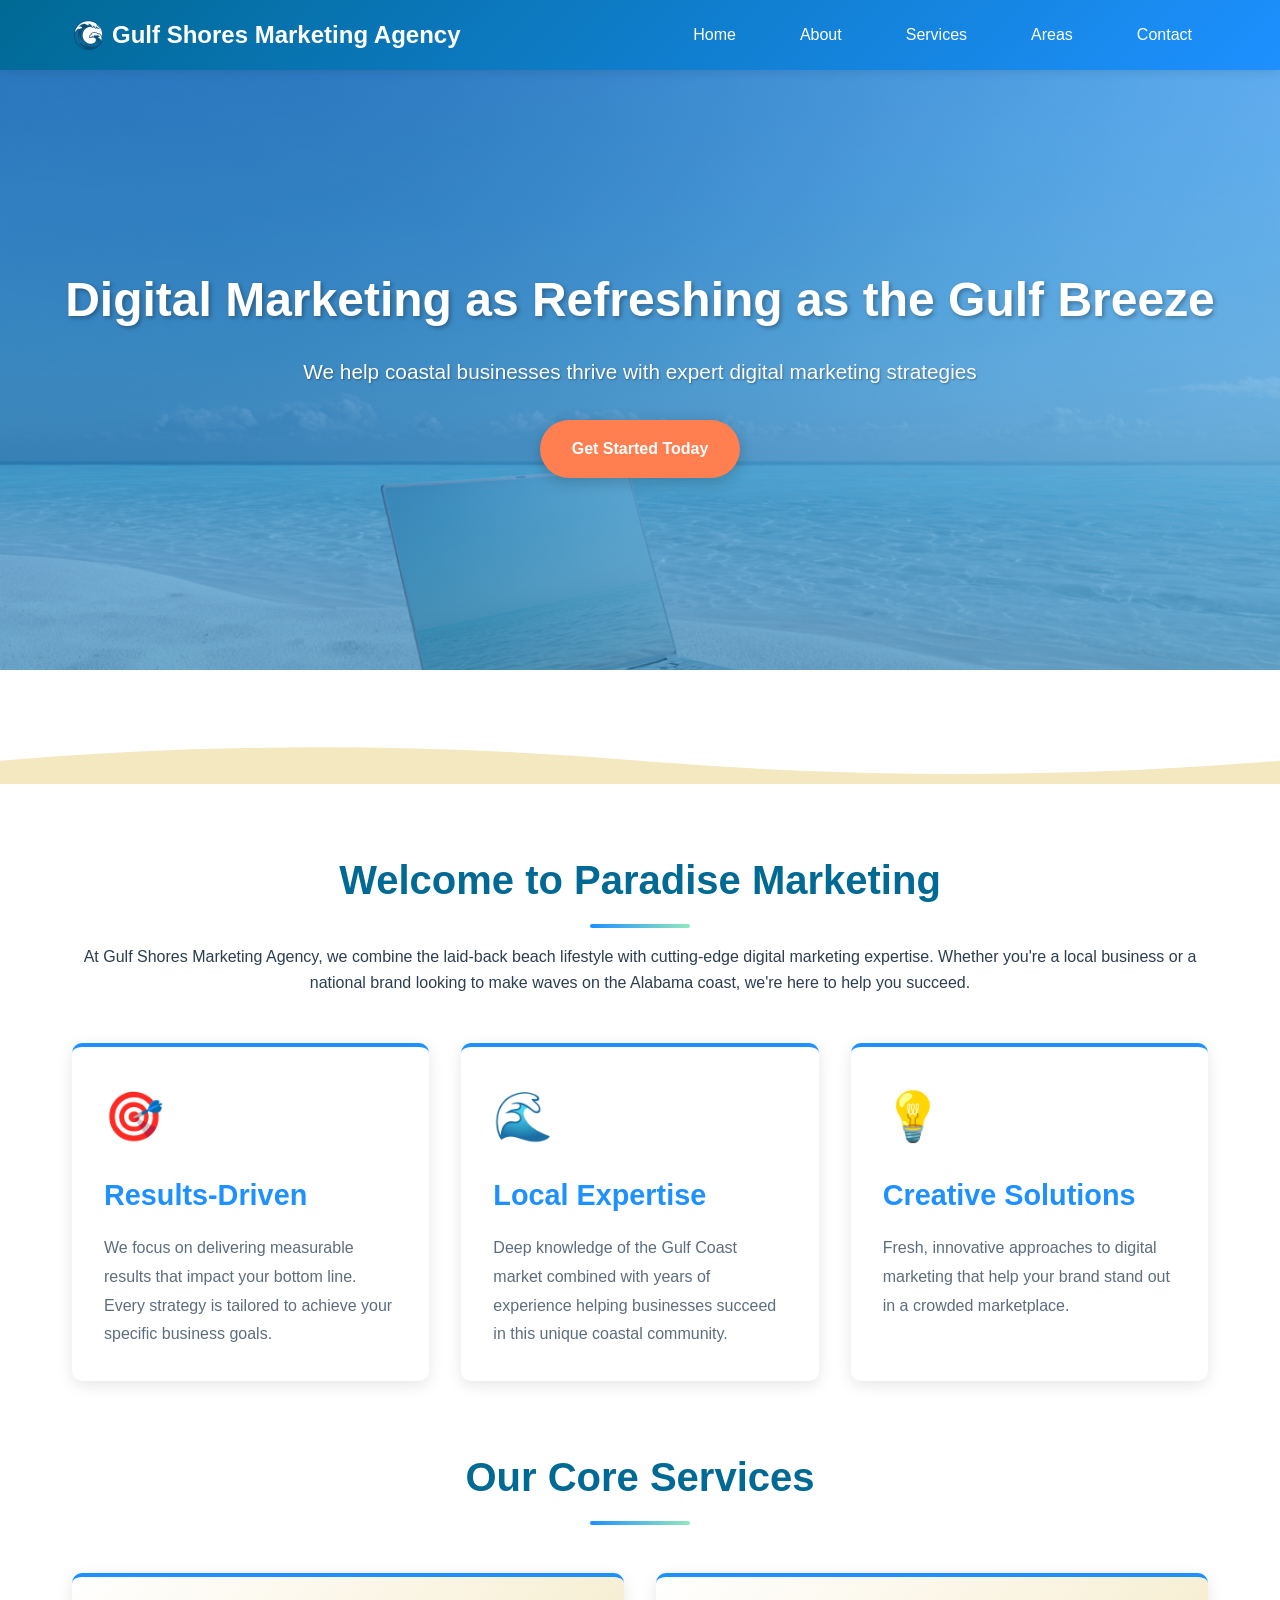
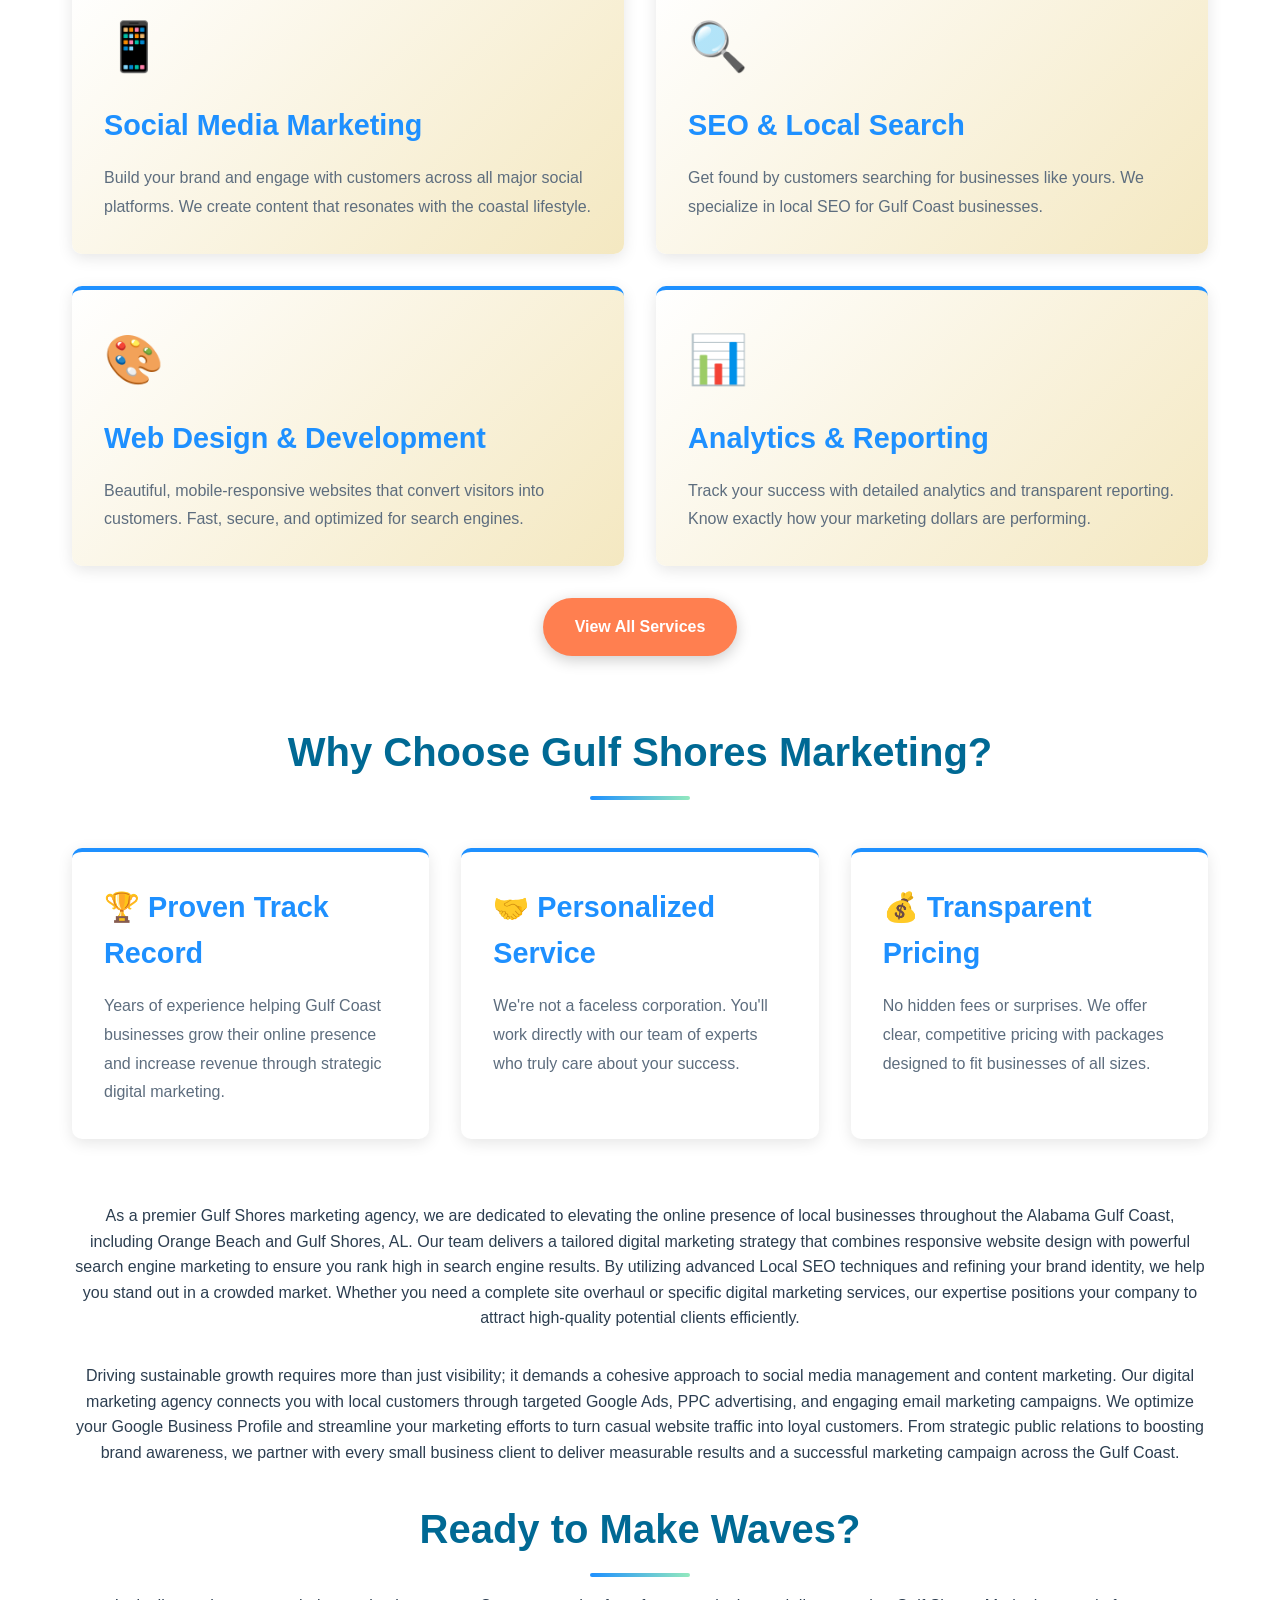
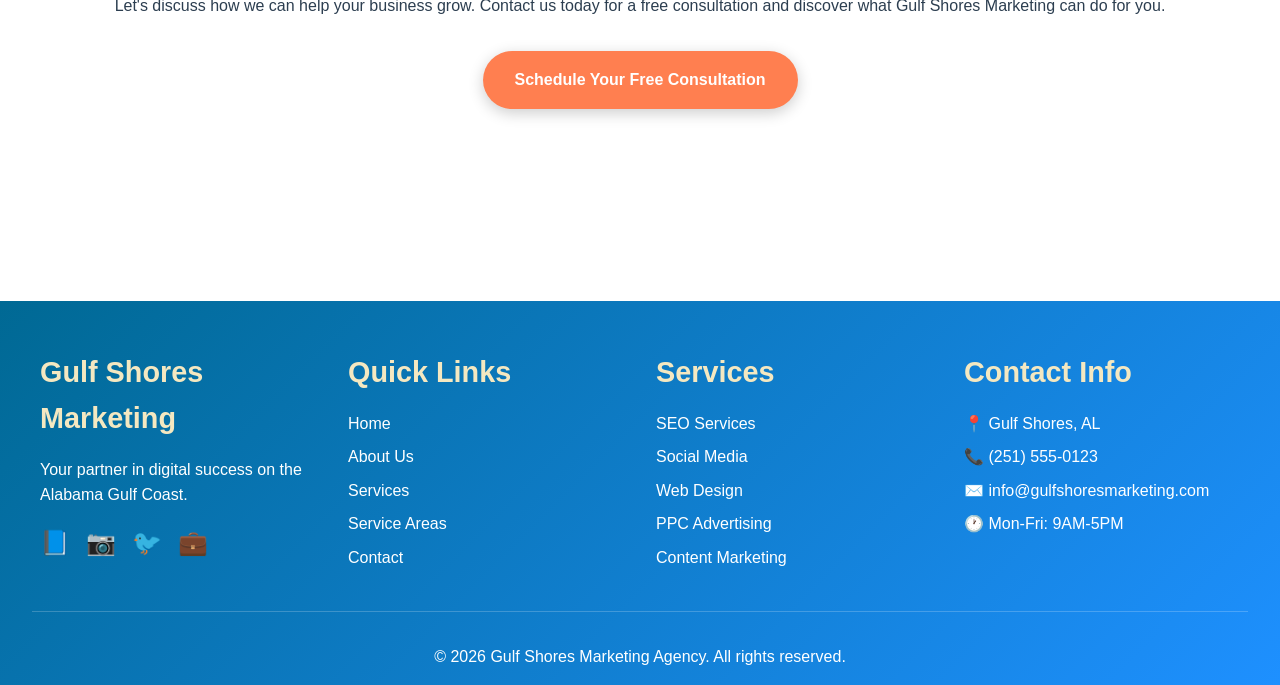
<file: index.html>
<!DOCTYPE html>
<html lang="en">
<head>
    <meta charset="UTF-8">
    <meta name="viewport" content="width=device-width, initial-scale=1.0">
    <meta name="description" content="Gulf Shores Marketing Agency - Premier digital marketing services in Gulf Shores, Orange Beach, and the Alabama coast. Expert SEO, social media, and web design.">
    <meta name="keywords" content="marketing agency, Gulf Shores, Orange Beach, Alabama, digital marketing, SEO, social media, web design, coastal marketing">
    <meta name="author" content="Gulf Shores Marketing Agency">
    <meta name="robots" content="index, follow">

    <!-- Open Graph / Social Media Meta Tags -->
    <meta property="og:type" content="website">
    <meta property="og:title" content="Gulf Shores Marketing Agency - Beach-Side Digital Marketing Experts">
    <meta property="og:description" content="Transform your business with our expert digital marketing services. Serving Gulf Shores, Orange Beach, and beyond.">
    <meta property="og:url" content="https://gulfshoresmarketingagency.com">

    <!-- Twitter Card Meta Tags -->
    <meta name="twitter:card" content="summary_large_image">
    <meta name="twitter:title" content="Gulf Shores Marketing Agency">
    <meta name="twitter:description" content="Premier digital marketing services on the Alabama coast.">

    <title>Gulf Shores Marketing Agency | Digital Marketing Experts on the Alabama Coast</title>

    <link rel="icon" type="image/png" href="logoGS.png">
    <link rel="stylesheet" href="css/styles.css">
    <link rel="canonical" href="https://gulfshoresmarketingagency.com">
</head>
<body>
    <header>
        <nav>
            <a href="/" class="logo">Gulf Shores Marketing Agency</a>
            <button class="mobile-menu-toggle" aria-label="Toggle menu" aria-expanded="false">
                ☰
            </button>
            <ul class="nav-links">
                <li><a href="/">Home</a></li>
                <li><a href="about.html">About</a></li>
                <li><a href="services.html">Services</a></li>
                <li><a href="areas.html">Areas</a></li>
                <li><a href="contact.html">Contact</a></li>
            </ul>
        </nav>
    </header>

    <main>
        <section class="hero">
            <h1>Digital Marketing as Refreshing as the Gulf Breeze</h1>
            <p>We help coastal businesses thrive with expert digital marketing strategies</p>
            <a href="contact.html" class="cta-button">Get Started Today</a>
        </section>

        <div class="wave-divider"></div>

        <div class="container">
            <section id="welcome">
                <h2>Welcome to Paradise Marketing</h2>
                <p class="text-center mb-2">
                    At Gulf Shores Marketing Agency, we combine the laid-back beach lifestyle with cutting-edge
                    digital marketing expertise. Whether you're a local business or a national brand looking to
                    make waves on the Alabama coast, we're here to help you succeed.
                </p>

                <div class="grid">
                    <div class="card">
                        <div class="card-icon">🎯</div>
                        <h3>Results-Driven</h3>
                        <p>We focus on delivering measurable results that impact your bottom line. Every strategy
                        is tailored to achieve your specific business goals.</p>
                    </div>
                    <div class="card">
                        <div class="card-icon">🌊</div>
                        <h3>Local Expertise</h3>
                        <p>Deep knowledge of the Gulf Coast market combined with years of experience helping
                        businesses succeed in this unique coastal community.</p>
                    </div>
                    <div class="card">
                        <div class="card-icon">💡</div>
                        <h3>Creative Solutions</h3>
                        <p>Fresh, innovative approaches to digital marketing that help your brand stand out
                        in a crowded marketplace.</p>
                    </div>
                </div>
            </section>

            <section id="featured-services">
                <h2>Our Core Services</h2>
                <div class="grid-2-col">
                    <div class="card service-card">
                        <div class="card-icon">📱</div>
                        <h3>Social Media Marketing</h3>
                        <p>Build your brand and engage with customers across all major social platforms.
                        We create content that resonates with the coastal lifestyle.</p>
                    </div>
                    <div class="card service-card">
                        <div class="card-icon">🔍</div>
                        <h3>SEO & Local Search</h3>
                        <p>Get found by customers searching for businesses like yours. We specialize in
                        local SEO for Gulf Coast businesses.</p>
                    </div>
                    <div class="card service-card">
                        <div class="card-icon">🎨</div>
                        <h3>Web Design & Development</h3>
                        <p>Beautiful, mobile-responsive websites that convert visitors into customers.
                        Fast, secure, and optimized for search engines.</p>
                    </div>
                    <div class="card service-card">
                        <div class="card-icon">📊</div>
                        <h3>Analytics & Reporting</h3>
                        <p>Track your success with detailed analytics and transparent reporting.
                        Know exactly how your marketing dollars are performing.</p>
                    </div>
                </div>
                <div class="text-center" style="margin-top: 2rem;">
                    <a href="services.html" class="cta-button">View All Services</a>
                </div>
            </section>

            <section id="why-choose-us">
                <h2>Why Choose Gulf Shores Marketing?</h2>
                <div class="grid">
                    <div class="card">
                        <h3>🏆 Proven Track Record</h3>
                        <p>Years of experience helping Gulf Coast businesses grow their online presence
                        and increase revenue through strategic digital marketing.</p>
                    </div>
                    <div class="card">
                        <h3>🤝 Personalized Service</h3>
                        <p>We're not a faceless corporation. You'll work directly with our team of experts
                        who truly care about your success.</p>
                    </div>
                    <div class="card">
                        <h3>💰 Transparent Pricing</h3>
                        <p>No hidden fees or surprises. We offer clear, competitive pricing with packages
                        designed to fit businesses of all sizes.</p>
                    </div>
                </div>
            </section>

            <section id="cta-section" class="text-center">
                <p class="mb-2">
                    As a premier Gulf Shores marketing agency, we are dedicated to elevating the online presence of local businesses throughout the Alabama Gulf Coast, including Orange Beach and Gulf Shores, AL. Our team delivers a tailored digital marketing strategy that combines responsive website design with powerful search engine marketing to ensure you rank high in search engine results. By utilizing advanced Local SEO techniques and refining your brand identity, we help you stand out in a crowded market. Whether you need a complete site overhaul or specific digital marketing services, our expertise positions your company to attract high-quality potential clients efficiently.
                </p>
                <p class="mb-2">
                    Driving sustainable growth requires more than just visibility; it demands a cohesive approach to social media management and content marketing. Our digital marketing agency connects you with local customers through targeted Google Ads, PPC advertising, and engaging email marketing campaigns. We optimize your Google Business Profile and streamline your marketing efforts to turn casual website traffic into loyal customers. From strategic public relations to boosting brand awareness, we partner with every small business client to deliver measurable results and a successful marketing campaign across the Gulf Coast.
                </p>
                <h2>Ready to Make Waves?</h2>
                <p class="mb-2">
                    Let's discuss how we can help your business grow. Contact us today for a free consultation
                    and discover what Gulf Shores Marketing can do for you.
                </p>
                <a href="contact.html" class="cta-button">Schedule Your Free Consultation</a>
            </section>
        </div>
    </main>

    <footer>
        <div class="footer-content">
            <div class="footer-section">
                <h3>Gulf Shores Marketing</h3>
                <p>Your partner in digital success on the Alabama Gulf Coast.</p>
                <div class="social-links">
                    <a href="#" aria-label="Facebook">📘</a>
                    <a href="#" aria-label="Instagram">📷</a>
                    <a href="#" aria-label="Twitter">🐦</a>
                    <a href="#" aria-label="LinkedIn">💼</a>
                </div>
            </div>
            <div class="footer-section">
                <h3>Quick Links</h3>
                <ul>
                    <li><a href="/">Home</a></li>
                    <li><a href="about.html">About Us</a></li>
                    <li><a href="services.html">Services</a></li>
                    <li><a href="areas.html">Service Areas</a></li>
                    <li><a href="contact.html">Contact</a></li>
                </ul>
            </div>
            <div class="footer-section">
                <h3>Services</h3>
                <ul>
                    <li><a href="services.html#seo">SEO Services</a></li>
                    <li><a href="services.html#social">Social Media</a></li>
                    <li><a href="services.html#web">Web Design</a></li>
                    <li><a href="services.html#ppc">PPC Advertising</a></li>
                    <li><a href="services.html#content">Content Marketing</a></li>
                </ul>
            </div>
            <div class="footer-section">
                <h3>Contact Info</h3>
                <ul>
                    <li>📍 Gulf Shores, AL</li>
                    <li>📞 (251) 555-0123</li>
                    <li>✉️ info@gulfshoresmarketing.com</li>
                    <li>🕐 Mon-Fri: 9AM-5PM</li>
                </ul>
            </div>
        </div>
        <div class="footer-bottom">
            <p>&copy; <span id="current-year">2024</span> Gulf Shores Marketing Agency. All rights reserved.</p>
        </div>
    </footer>

    <script src="js/main.js"></script>
</body>
</html>
</file>
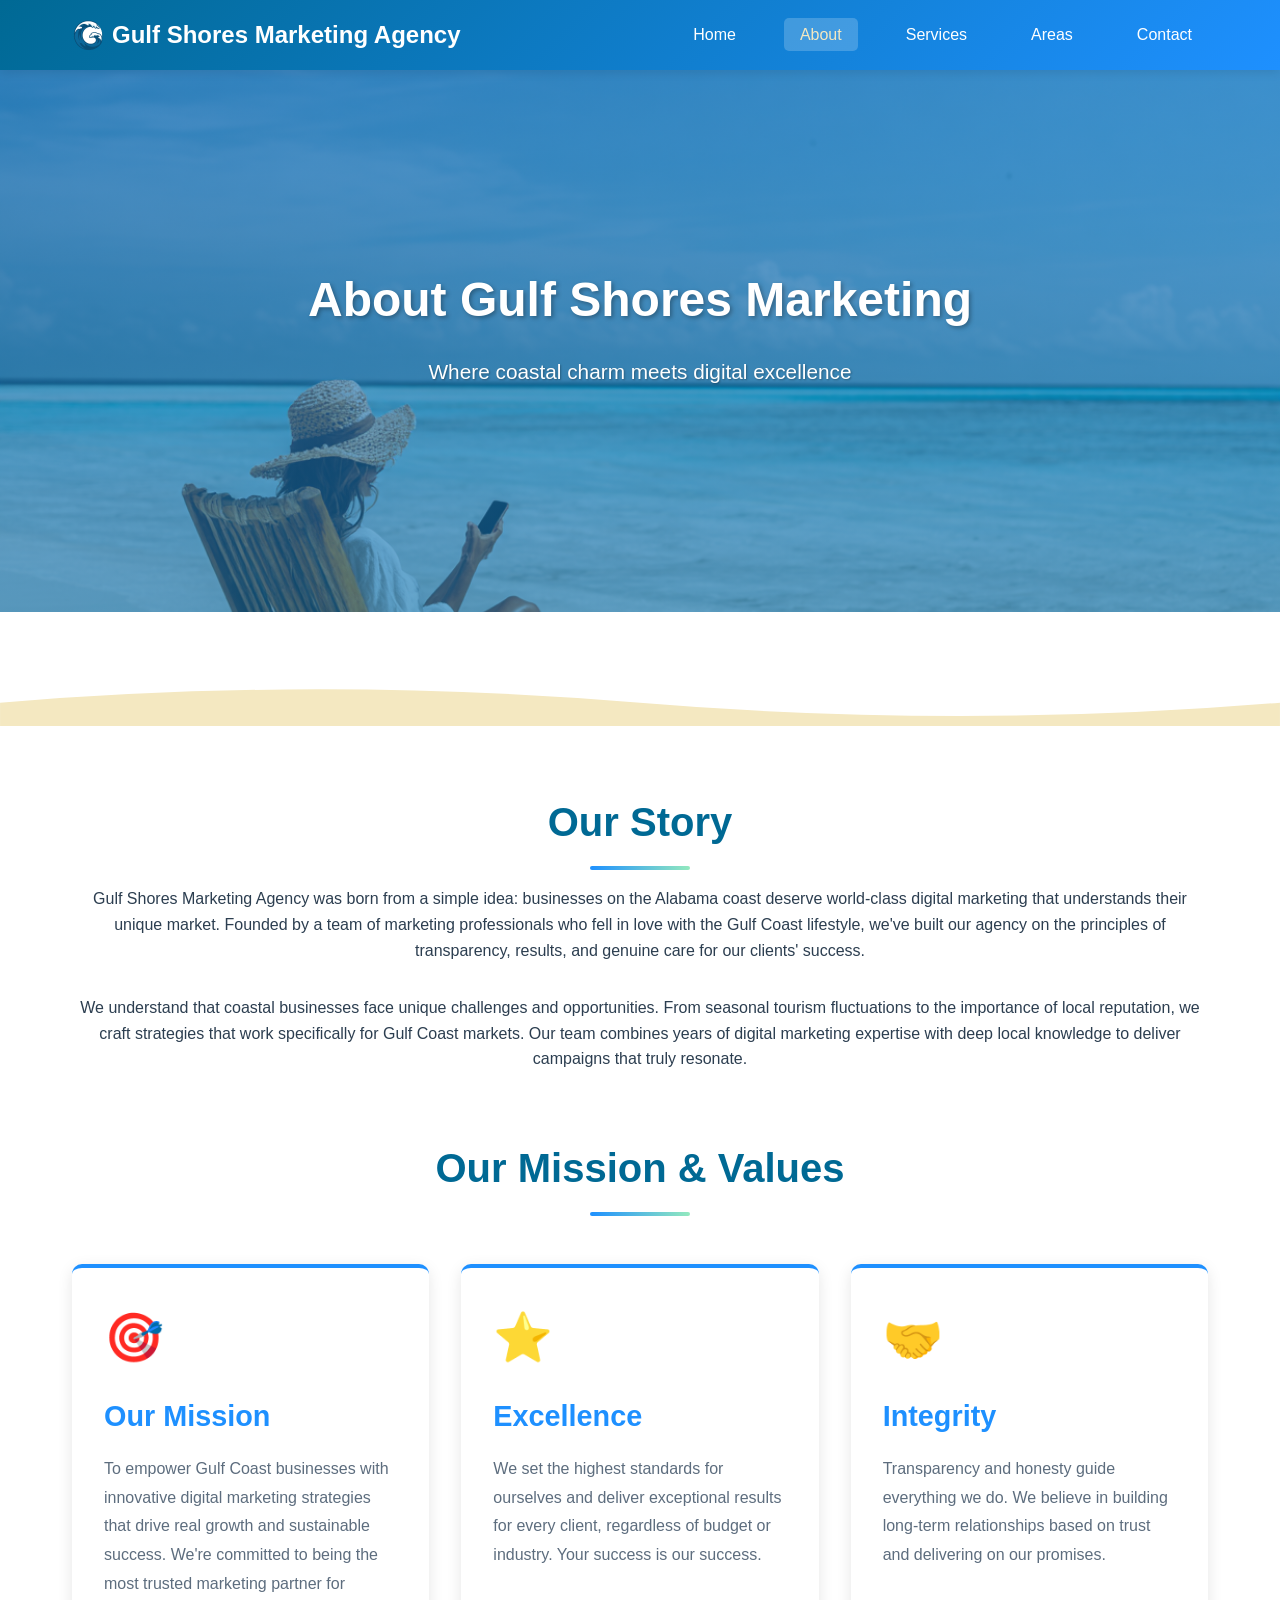
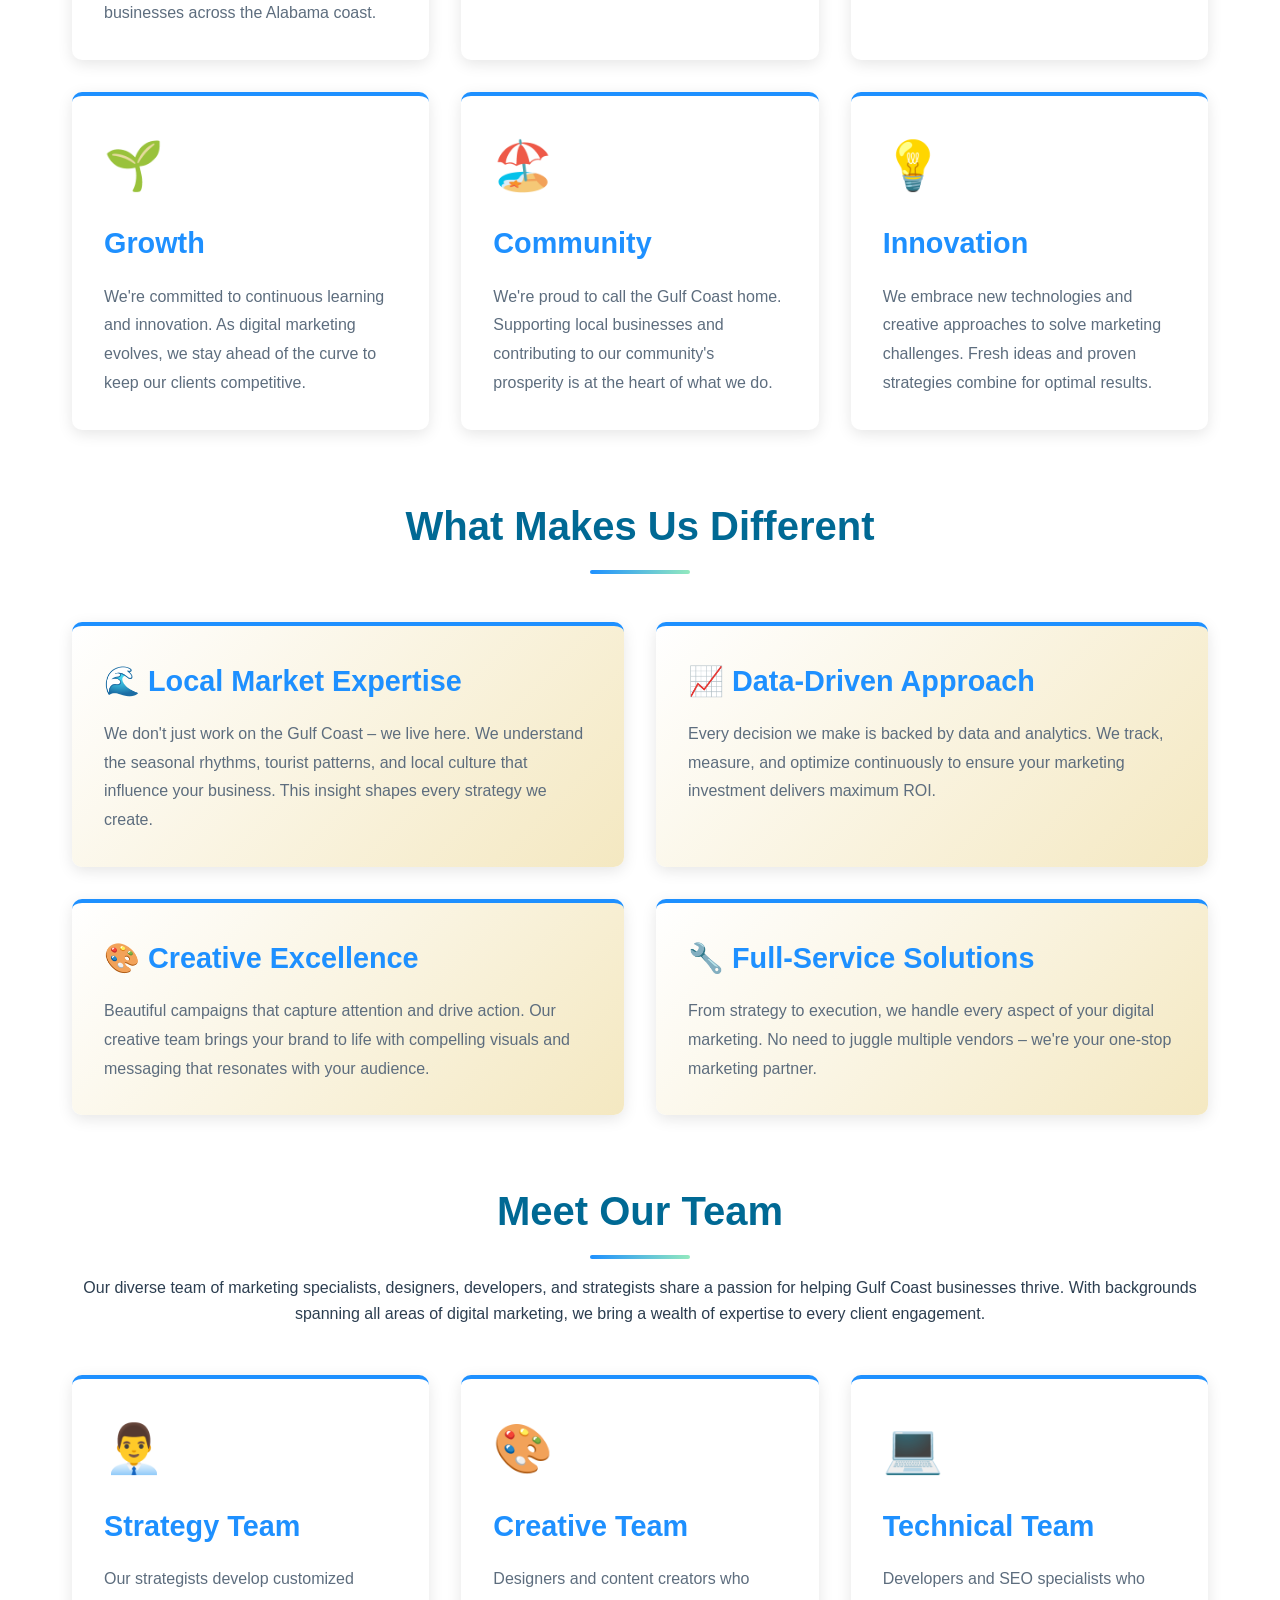
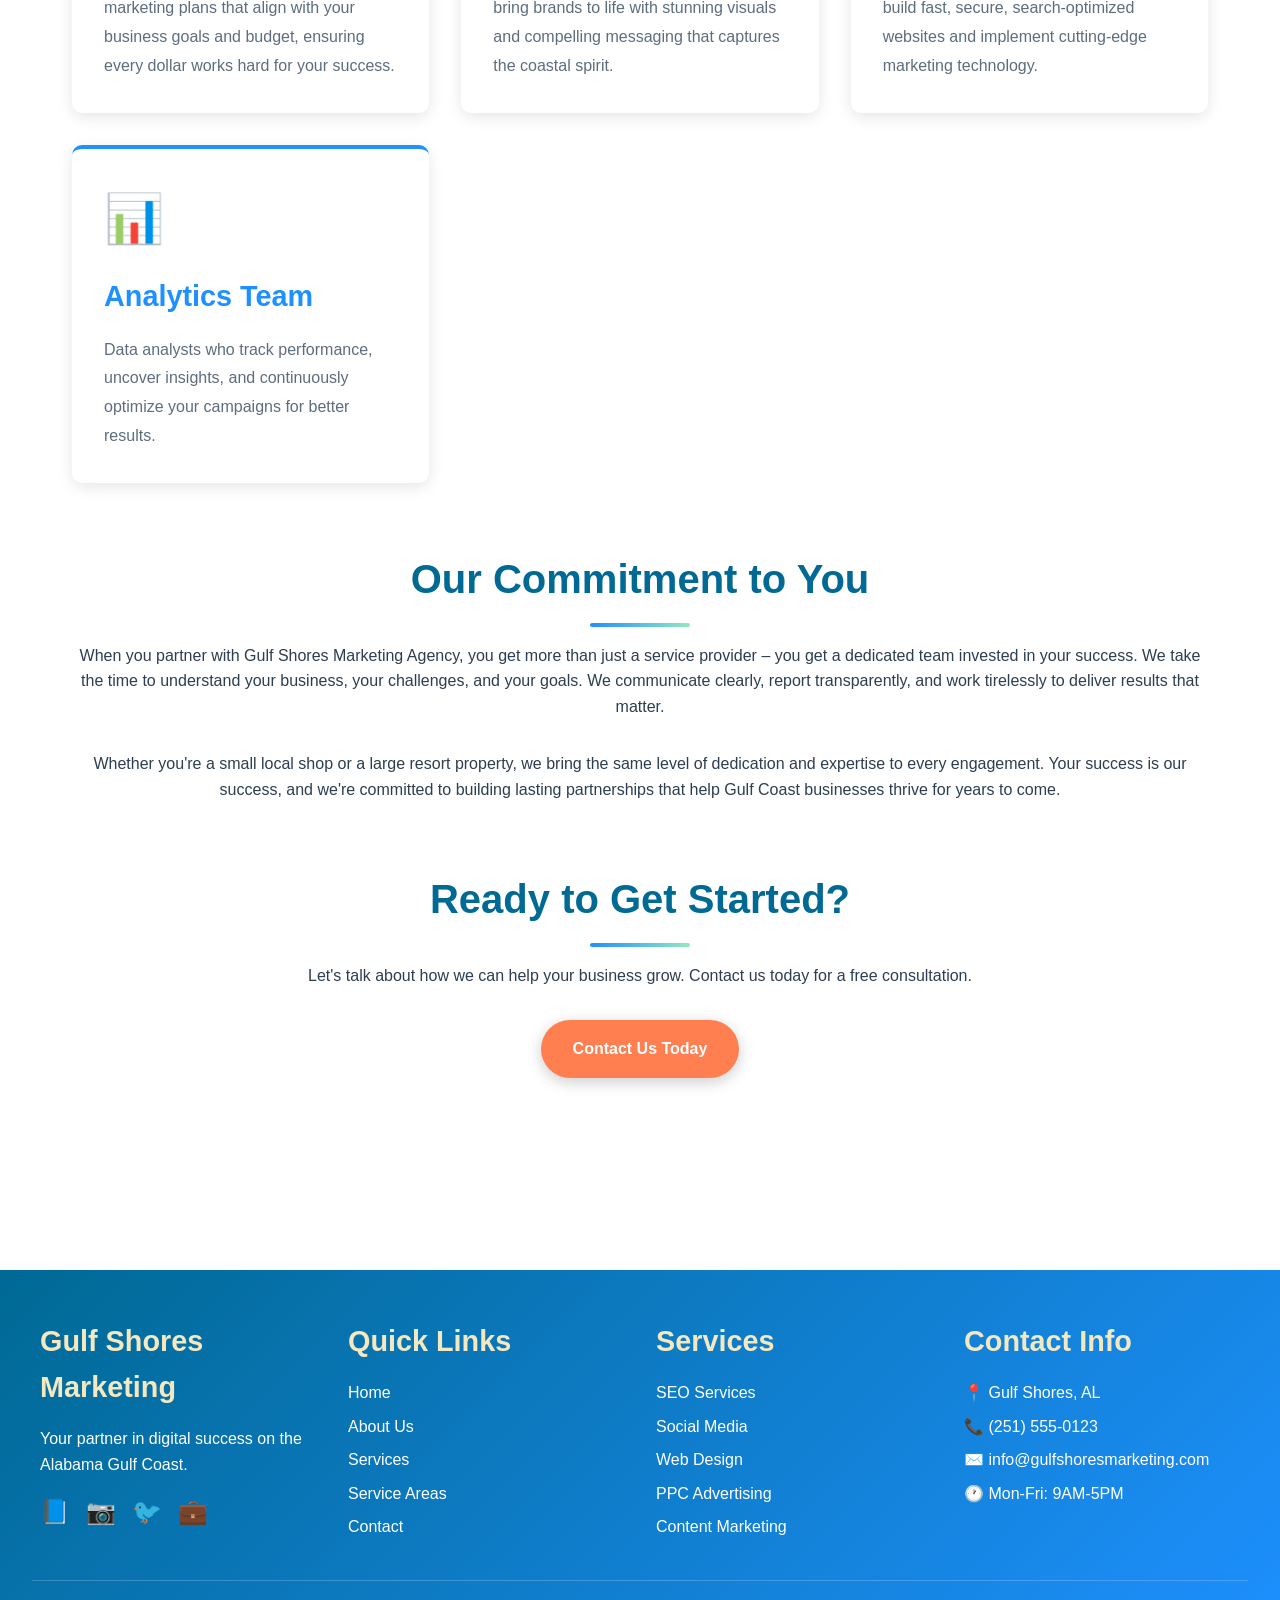
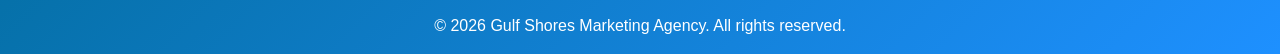
<file: about.html>
<!DOCTYPE html>
<html lang="en">
<head>
    <meta charset="UTF-8">
    <meta name="viewport" content="width=device-width, initial-scale=1.0">
    <meta name="description" content="Learn about Gulf Shores Marketing Agency - a team of passionate digital marketing experts dedicated to helping coastal businesses succeed online.">
    <meta name="keywords" content="about us, marketing team, Gulf Shores, digital marketing experts, Alabama coast marketing agency">
    <meta name="author" content="Gulf Shores Marketing Agency">
    <meta name="robots" content="index, follow">

    <!-- Open Graph / Social Media Meta Tags -->
    <meta property="og:type" content="website">
    <meta property="og:title" content="About Gulf Shores Marketing Agency - Meet Our Team">
    <meta property="og:description" content="Discover our story and meet the team behind Gulf Shores Marketing Agency.">
    <meta property="og:url" content="https://gulfshoresmarketingagency.com/about.html">

    <title>About Us | Gulf Shores Marketing Agency</title>

    <link rel="icon" type="image/png" href="logoGS.png">
    <link rel="stylesheet" href="css/styles.css">
    <link rel="canonical" href="https://gulfshoresmarketingagency.com/about.html">
</head>
<body>
    <header>
        <nav>
            <a href="/" class="logo">Gulf Shores Marketing Agency</a>
            <button class="mobile-menu-toggle" aria-label="Toggle menu" aria-expanded="false">
                ☰
            </button>
            <ul class="nav-links">
                <li><a href="/">Home</a></li>
                <li><a href="about.html">About</a></li>
                <li><a href="services.html">Services</a></li>
                <li><a href="areas.html">Areas</a></li>
                <li><a href="contact.html">Contact</a></li>
            </ul>
        </nav>
    </header>

    <main>
        <section class="hero about-hero">
            <h1>About Gulf Shores Marketing</h1>
            <p>Where coastal charm meets digital excellence</p>
        </section>

        <div class="wave-divider"></div>

        <div class="container">
            <section id="our-story">
                <h2>Our Story</h2>
                <p class="text-center mb-2">
                    Gulf Shores Marketing Agency was born from a simple idea: businesses on the Alabama coast
                    deserve world-class digital marketing that understands their unique market. Founded by a team
                    of marketing professionals who fell in love with the Gulf Coast lifestyle, we've built our
                    agency on the principles of transparency, results, and genuine care for our clients' success.
                </p>
                <p class="text-center mb-2">
                    We understand that coastal businesses face unique challenges and opportunities. From seasonal
                    tourism fluctuations to the importance of local reputation, we craft strategies that work
                    specifically for Gulf Coast markets. Our team combines years of digital marketing expertise
                    with deep local knowledge to deliver campaigns that truly resonate.
                </p>
            </section>

            <section id="mission-vision">
                <h2>Our Mission & Values</h2>
                <div class="grid">
                    <div class="card">
                        <div class="card-icon">🎯</div>
                        <h3>Our Mission</h3>
                        <p>To empower Gulf Coast businesses with innovative digital marketing strategies that
                        drive real growth and sustainable success. We're committed to being the most trusted
                        marketing partner for businesses across the Alabama coast.</p>
                    </div>
                    <div class="card">
                        <div class="card-icon">⭐</div>
                        <h3>Excellence</h3>
                        <p>We set the highest standards for ourselves and deliver exceptional results for every
                        client, regardless of budget or industry. Your success is our success.</p>
                    </div>
                    <div class="card">
                        <div class="card-icon">🤝</div>
                        <h3>Integrity</h3>
                        <p>Transparency and honesty guide everything we do. We believe in building long-term
                        relationships based on trust and delivering on our promises.</p>
                    </div>
                    <div class="card">
                        <div class="card-icon">🌱</div>
                        <h3>Growth</h3>
                        <p>We're committed to continuous learning and innovation. As digital marketing evolves,
                        we stay ahead of the curve to keep our clients competitive.</p>
                    </div>
                    <div class="card">
                        <div class="card-icon">🏖️</div>
                        <h3>Community</h3>
                        <p>We're proud to call the Gulf Coast home. Supporting local businesses and contributing
                        to our community's prosperity is at the heart of what we do.</p>
                    </div>
                    <div class="card">
                        <div class="card-icon">💡</div>
                        <h3>Innovation</h3>
                        <p>We embrace new technologies and creative approaches to solve marketing challenges.
                        Fresh ideas and proven strategies combine for optimal results.</p>
                    </div>
                </div>
            </section>

            <section id="why-different">
                <h2>What Makes Us Different</h2>
                <div class="grid-2-col">
                    <div class="card service-card">
                        <h3>🌊 Local Market Expertise</h3>
                        <p>We don't just work on the Gulf Coast – we live here. We understand the seasonal rhythms,
                        tourist patterns, and local culture that influence your business. This insight shapes every
                        strategy we create.</p>
                    </div>
                    <div class="card service-card">
                        <h3>📈 Data-Driven Approach</h3>
                        <p>Every decision we make is backed by data and analytics. We track, measure, and optimize
                        continuously to ensure your marketing investment delivers maximum ROI.</p>
                    </div>
                    <div class="card service-card">
                        <h3>🎨 Creative Excellence</h3>
                        <p>Beautiful campaigns that capture attention and drive action. Our creative team brings
                        your brand to life with compelling visuals and messaging that resonates with your audience.</p>
                    </div>
                    <div class="card service-card">
                        <h3>🔧 Full-Service Solutions</h3>
                        <p>From strategy to execution, we handle every aspect of your digital marketing. No need
                        to juggle multiple vendors – we're your one-stop marketing partner.</p>
                    </div>
                </div>
            </section>

            <section id="team">
                <h2>Meet Our Team</h2>
                <p class="text-center mb-2">
                    Our diverse team of marketing specialists, designers, developers, and strategists share a
                    passion for helping Gulf Coast businesses thrive. With backgrounds spanning all areas of
                    digital marketing, we bring a wealth of expertise to every client engagement.
                </p>
                <div class="grid">
                    <div class="card">
                        <div class="card-icon">👨‍💼</div>
                        <h3>Strategy Team</h3>
                        <p>Our strategists develop customized marketing plans that align with your business goals
                        and budget, ensuring every dollar works hard for your success.</p>
                    </div>
                    <div class="card">
                        <div class="card-icon">🎨</div>
                        <h3>Creative Team</h3>
                        <p>Designers and content creators who bring brands to life with stunning visuals and
                        compelling messaging that captures the coastal spirit.</p>
                    </div>
                    <div class="card">
                        <div class="card-icon">💻</div>
                        <h3>Technical Team</h3>
                        <p>Developers and SEO specialists who build fast, secure, search-optimized websites and
                        implement cutting-edge marketing technology.</p>
                    </div>
                    <div class="card">
                        <div class="card-icon">📊</div>
                        <h3>Analytics Team</h3>
                        <p>Data analysts who track performance, uncover insights, and continuously optimize your
                        campaigns for better results.</p>
                    </div>
                </div>
            </section>

            <section id="commitment">
                <h2>Our Commitment to You</h2>
                <p class="text-center mb-2">
                    When you partner with Gulf Shores Marketing Agency, you get more than just a service provider –
                    you get a dedicated team invested in your success. We take the time to understand your business,
                    your challenges, and your goals. We communicate clearly, report transparently, and work tirelessly
                    to deliver results that matter.
                </p>
                <p class="text-center mb-2">
                    Whether you're a small local shop or a large resort property, we bring the same level of
                    dedication and expertise to every engagement. Your success is our success, and we're committed
                    to building lasting partnerships that help Gulf Coast businesses thrive for years to come.
                </p>
            </section>

            <section id="cta-section" class="text-center">
                <h2>Ready to Get Started?</h2>
                <p class="mb-2">
                    Let's talk about how we can help your business grow. Contact us today for a free consultation.
                </p>
                <a href="contact.html" class="cta-button">Contact Us Today</a>
            </section>
        </div>
    </main>

    <footer>
        <div class="footer-content">
            <div class="footer-section">
                <h3>Gulf Shores Marketing</h3>
                <p>Your partner in digital success on the Alabama Gulf Coast.</p>
                <div class="social-links">
                    <a href="#" aria-label="Facebook">📘</a>
                    <a href="#" aria-label="Instagram">📷</a>
                    <a href="#" aria-label="Twitter">🐦</a>
                    <a href="#" aria-label="LinkedIn">💼</a>
                </div>
            </div>
            <div class="footer-section">
                <h3>Quick Links</h3>
                <ul>
                    <li><a href="/">Home</a></li>
                    <li><a href="about.html">About Us</a></li>
                    <li><a href="services.html">Services</a></li>
                    <li><a href="areas.html">Service Areas</a></li>
                    <li><a href="contact.html">Contact</a></li>
                </ul>
            </div>
            <div class="footer-section">
                <h3>Services</h3>
                <ul>
                    <li><a href="services.html#seo">SEO Services</a></li>
                    <li><a href="services.html#social">Social Media</a></li>
                    <li><a href="services.html#web">Web Design</a></li>
                    <li><a href="services.html#ppc">PPC Advertising</a></li>
                    <li><a href="services.html#content">Content Marketing</a></li>
                </ul>
            </div>
            <div class="footer-section">
                <h3>Contact Info</h3>
                <ul>
                    <li>📍 Gulf Shores, AL</li>
                    <li>📞 (251) 555-0123</li>
                    <li>✉️ info@gulfshoresmarketing.com</li>
                    <li>🕐 Mon-Fri: 9AM-5PM</li>
                </ul>
            </div>
        </div>
        <div class="footer-bottom">
            <p>&copy; <span id="current-year">2024</span> Gulf Shores Marketing Agency. All rights reserved.</p>
        </div>
    </footer>

    <script src="js/main.js"></script>
</body>
</html>
</file>
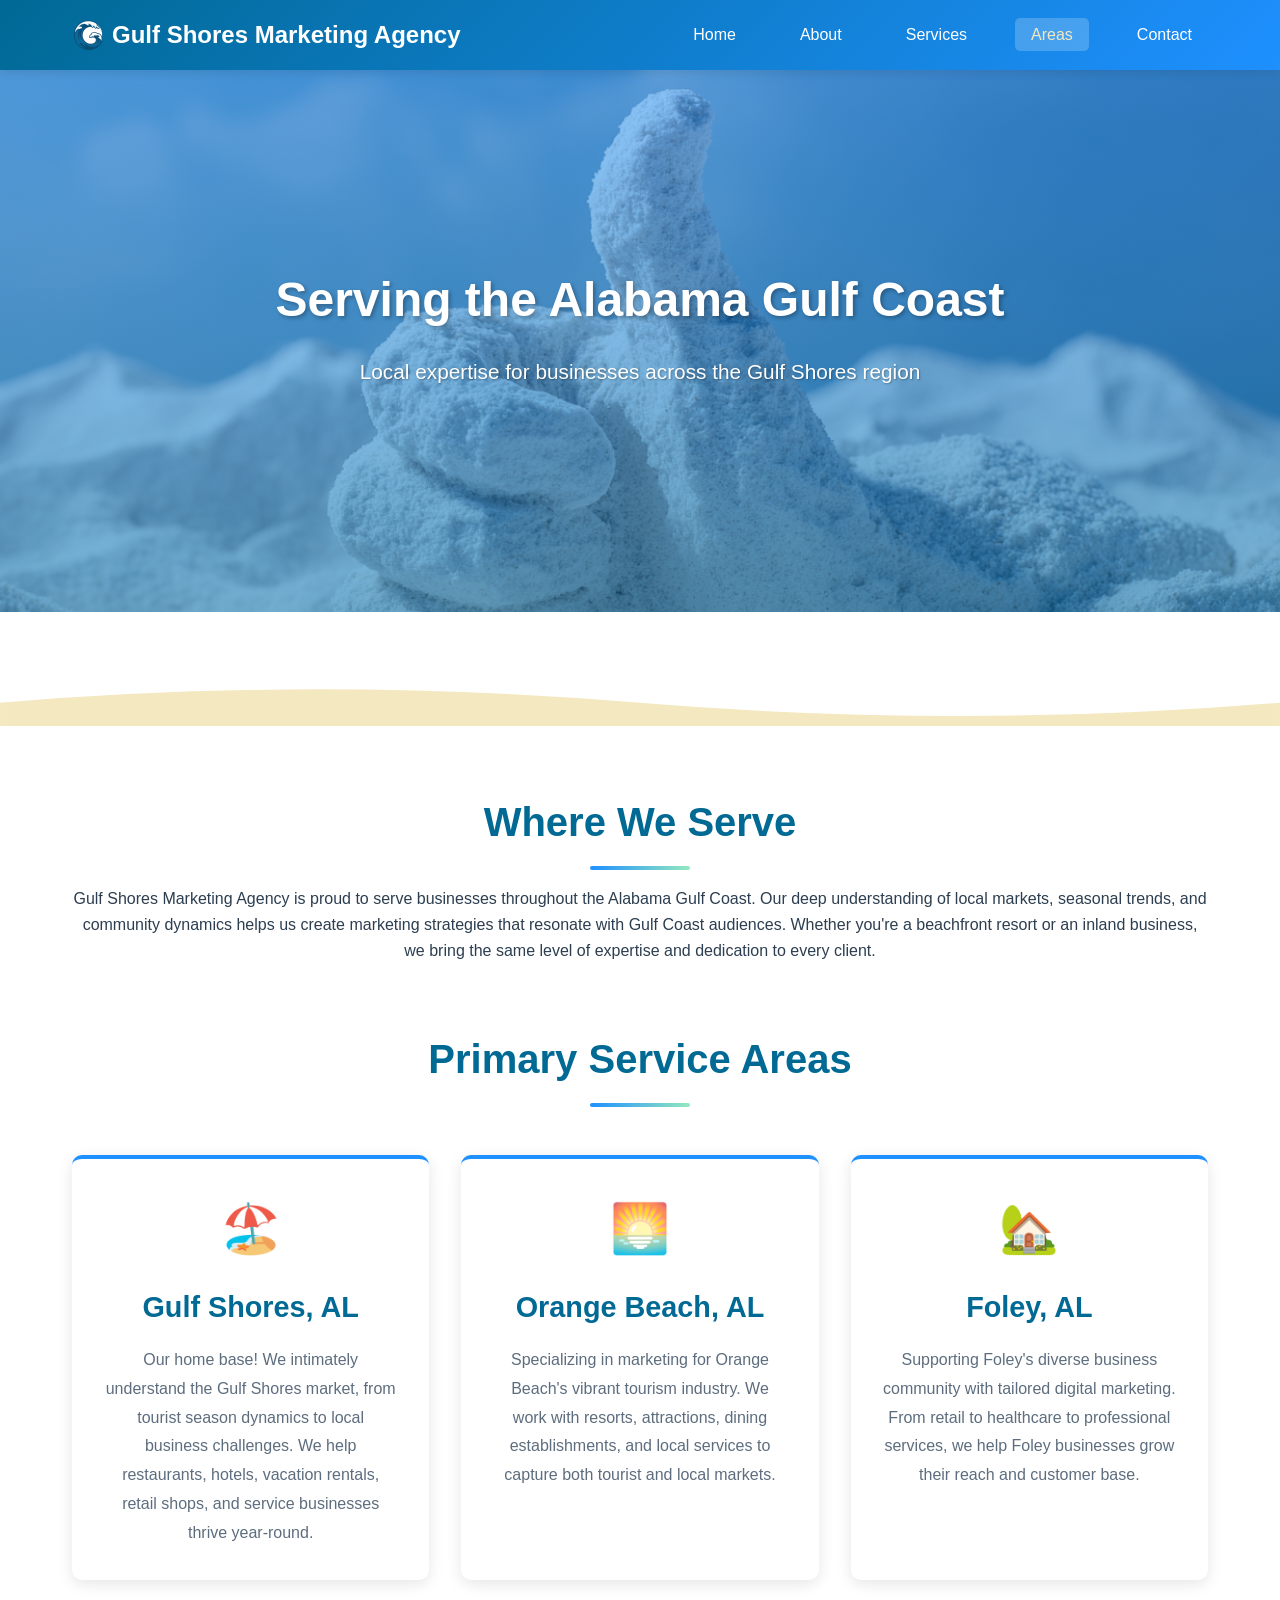
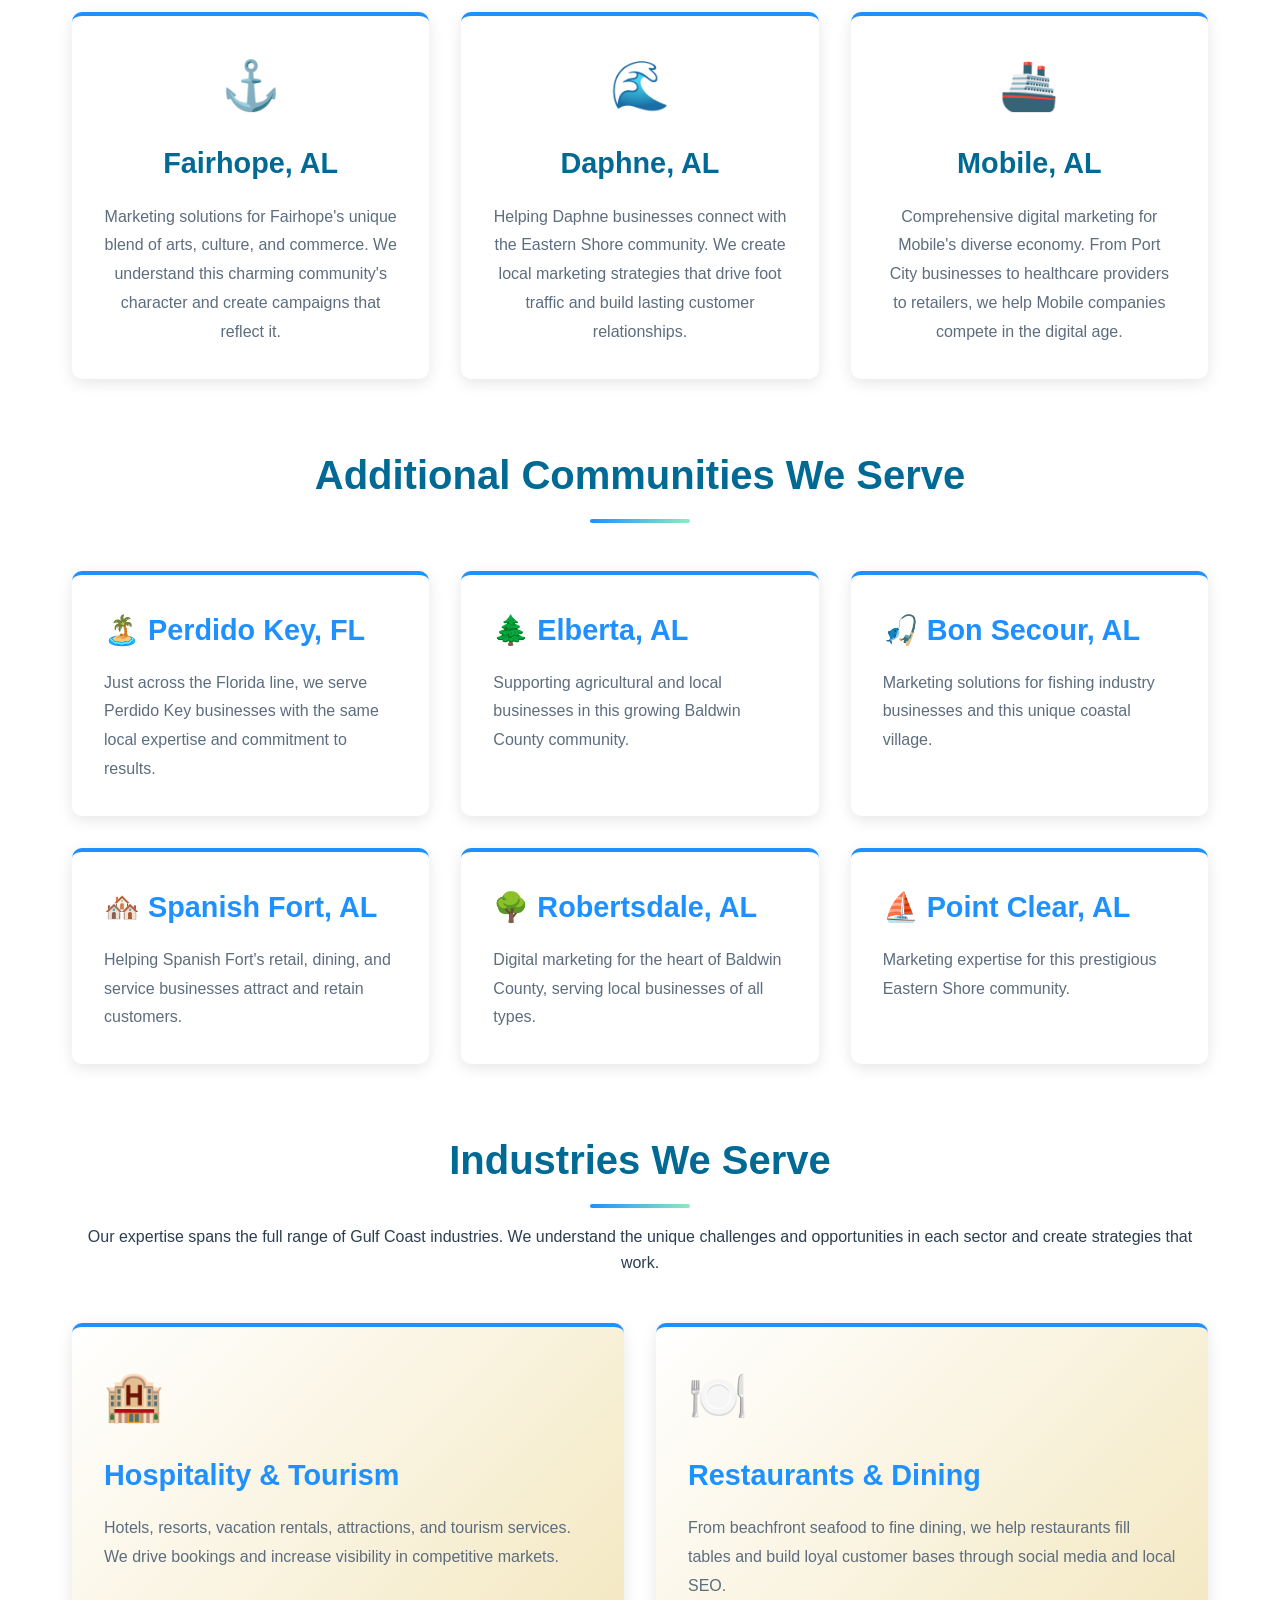
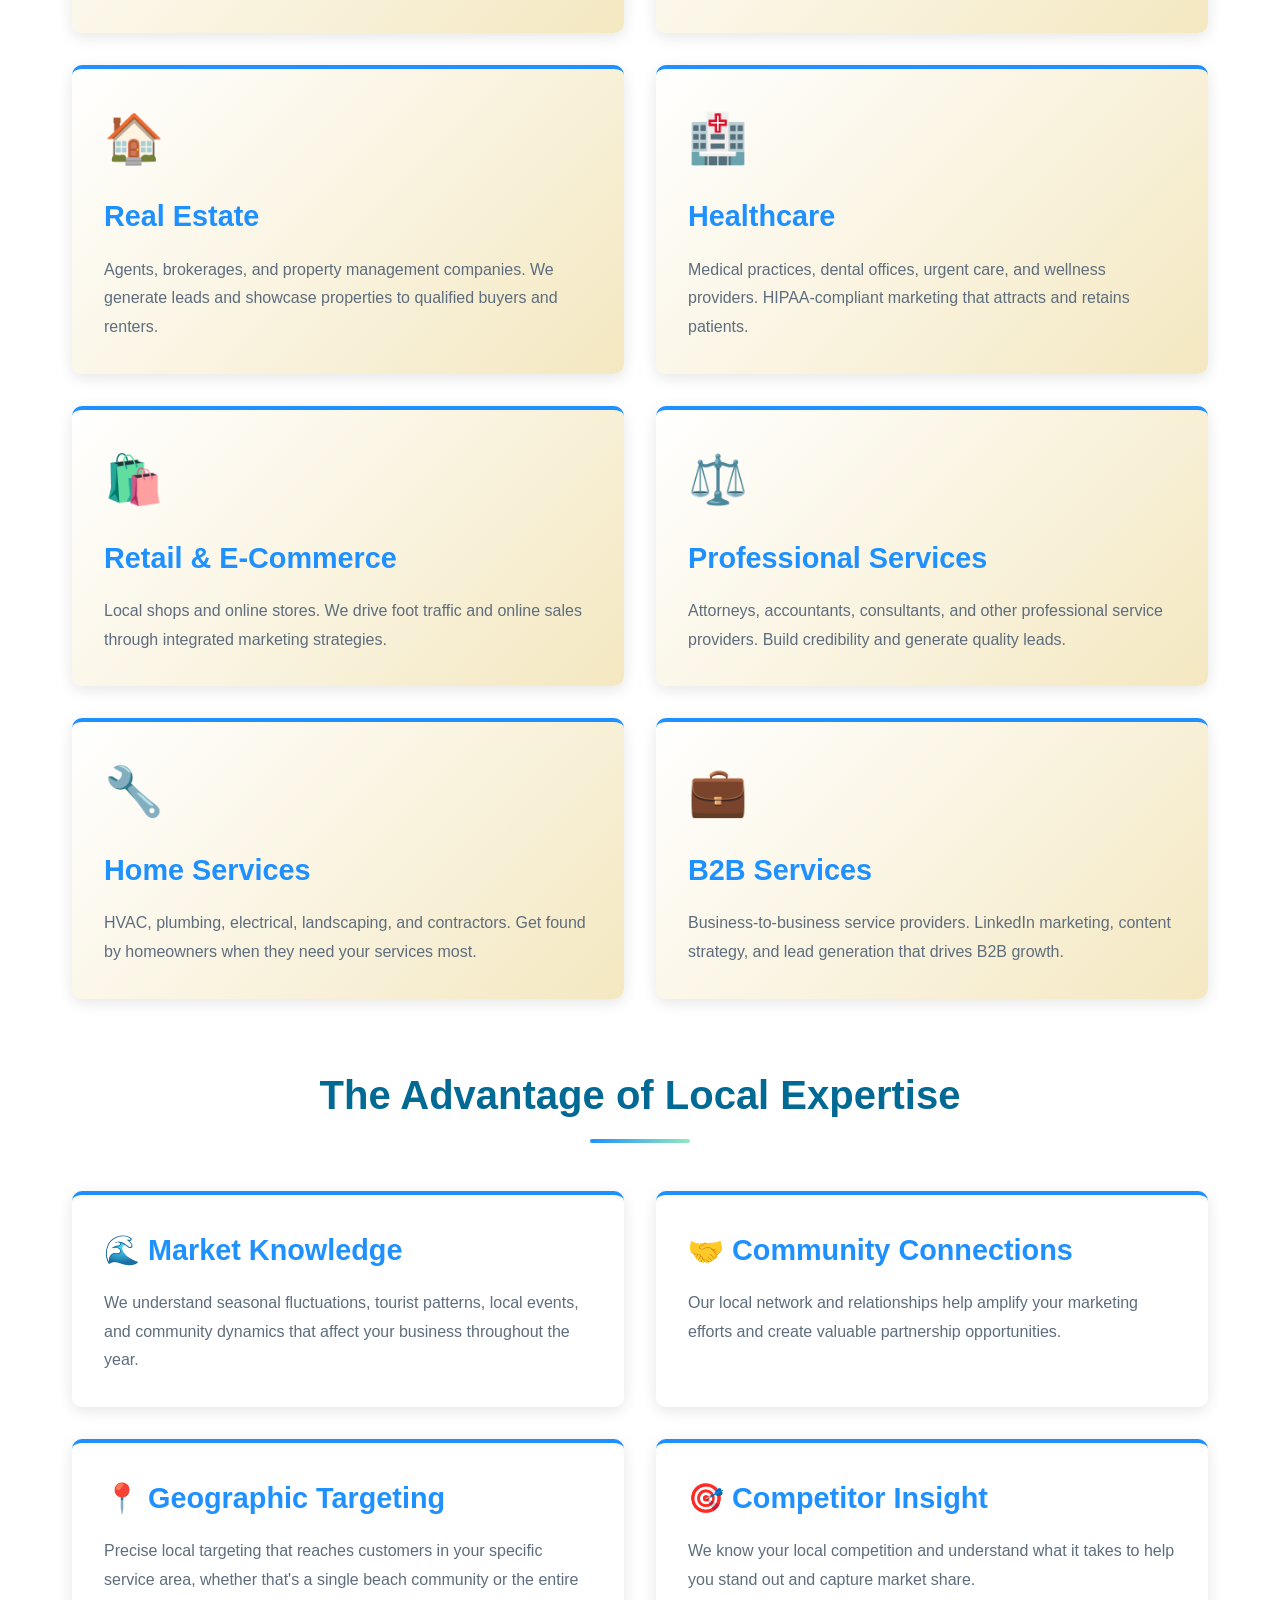
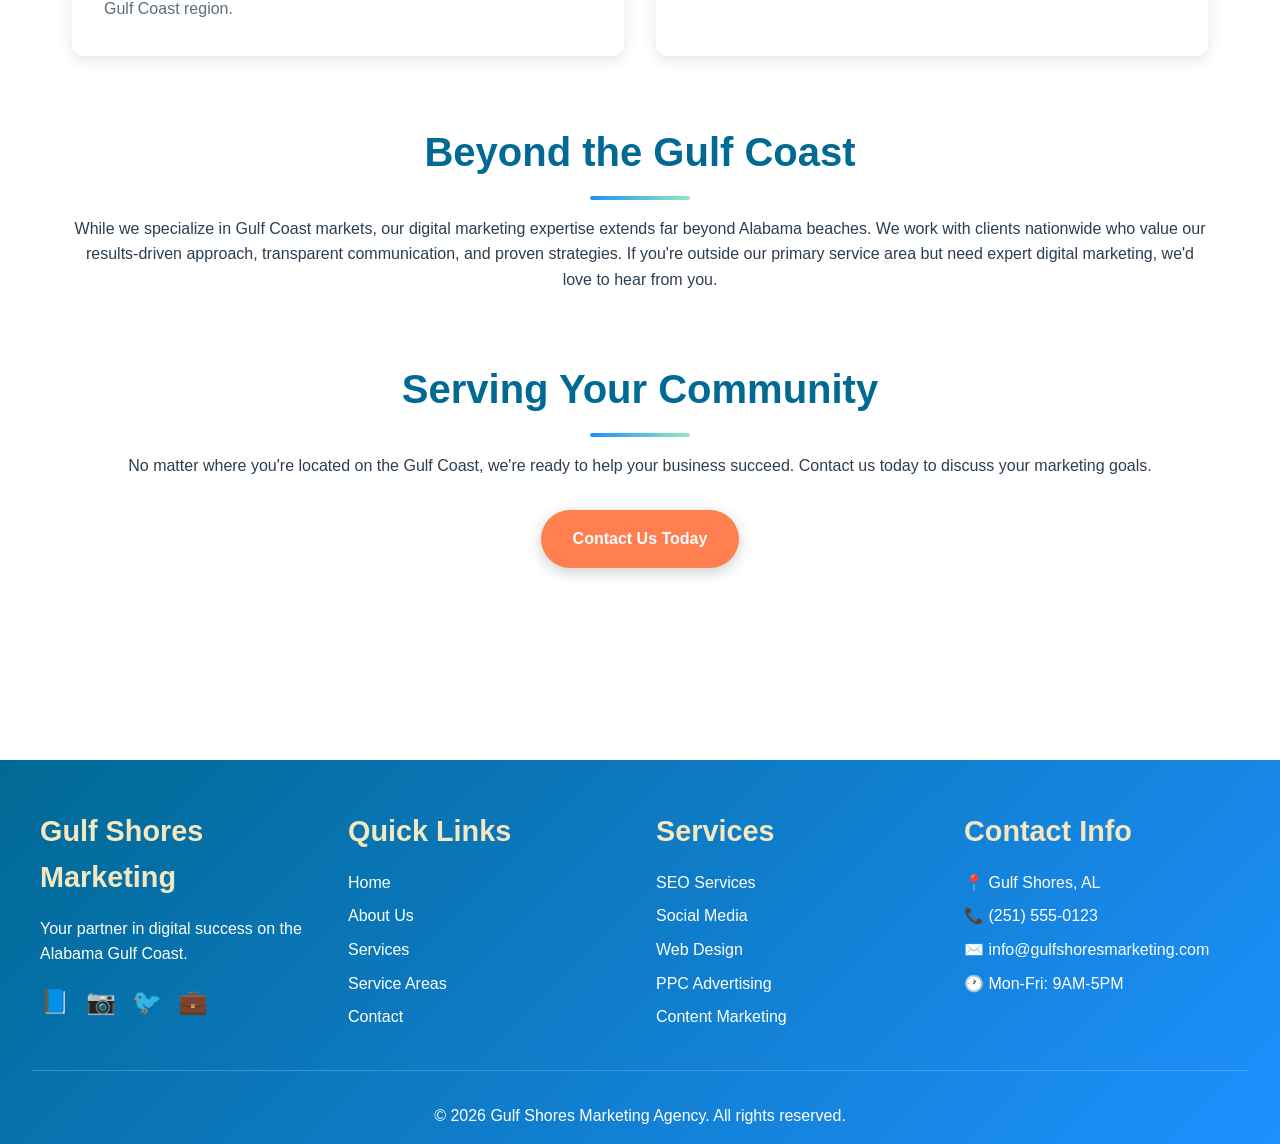
<file: areas.html>
<!DOCTYPE html>
<html lang="en">
<head>
    <meta charset="UTF-8">
    <meta name="viewport" content="width=device-width, initial-scale=1.0">
    <meta name="description" content="Gulf Shores Marketing Agency serves Gulf Shores, Orange Beach, Foley, Fairhope, Mobile, and the entire Alabama Gulf Coast with expert digital marketing services.">
    <meta name="keywords" content="Gulf Shores marketing, Orange Beach marketing, Foley marketing, Fairhope marketing, Mobile marketing, Alabama coast, Baldwin County marketing">
    <meta name="author" content="Gulf Shores Marketing Agency">
    <meta name="robots" content="index, follow">

    <!-- Open Graph / Social Media Meta Tags -->
    <meta property="og:type" content="website">
    <meta property="og:title" content="Service Areas - Gulf Shores Marketing Agency">
    <meta property="og:description" content="Serving businesses across the Alabama Gulf Coast with professional digital marketing services.">
    <meta property="og:url" content="https://gulfshoresmarketingagency.com/areas.html">

    <title>Service Areas | Gulf Shores Marketing Agency</title>

    <link rel="icon" type="image/png" href="logoGS.png">
    <link rel="stylesheet" href="css/styles.css">
    <link rel="canonical" href="https://gulfshoresmarketingagency.com/areas.html">
</head>
<body>
    <header>
        <nav>
            <a href="/" class="logo">Gulf Shores Marketing Agency</a>
            <button class="mobile-menu-toggle" aria-label="Toggle menu" aria-expanded="false">
                ☰
            </button>
            <ul class="nav-links">
                <li><a href="/">Home</a></li>
                <li><a href="about.html">About</a></li>
                <li><a href="services.html">Services</a></li>
                <li><a href="areas.html">Areas</a></li>
                <li><a href="contact.html">Contact</a></li>
            </ul>
        </nav>
    </header>

    <main>
        <section class="hero areas-hero">
            <h1>Serving the Alabama Gulf Coast</h1>
            <p>Local expertise for businesses across the Gulf Shores region</p>
        </section>

        <div class="wave-divider"></div>

        <div class="container">
            <section id="areas-intro">
                <h2>Where We Serve</h2>
                <p class="text-center mb-2">
                    Gulf Shores Marketing Agency is proud to serve businesses throughout the Alabama Gulf Coast.
                    Our deep understanding of local markets, seasonal trends, and community dynamics helps us
                    create marketing strategies that resonate with Gulf Coast audiences. Whether you're a beachfront
                    resort or an inland business, we bring the same level of expertise and dedication to every client.
                </p>
            </section>

            <section id="primary-areas">
                <h2>Primary Service Areas</h2>
                <div class="grid">
                    <div class="card area-card">
                        <div class="card-icon">🏖️</div>
                        <h3>Gulf Shores, AL</h3>
                        <p>Our home base! We intimately understand the Gulf Shores market, from tourist season
                        dynamics to local business challenges. We help restaurants, hotels, vacation rentals,
                        retail shops, and service businesses thrive year-round.</p>
                    </div>
                    <div class="card area-card">
                        <div class="card-icon">🌅</div>
                        <h3>Orange Beach, AL</h3>
                        <p>Specializing in marketing for Orange Beach's vibrant tourism industry. We work with
                        resorts, attractions, dining establishments, and local services to capture both tourist
                        and local markets.</p>
                    </div>
                    <div class="card area-card">
                        <div class="card-icon">🏡</div>
                        <h3>Foley, AL</h3>
                        <p>Supporting Foley's diverse business community with tailored digital marketing. From
                        retail to healthcare to professional services, we help Foley businesses grow their reach
                        and customer base.</p>
                    </div>
                    <div class="card area-card">
                        <div class="card-icon">⚓</div>
                        <h3>Fairhope, AL</h3>
                        <p>Marketing solutions for Fairhope's unique blend of arts, culture, and commerce. We
                        understand this charming community's character and create campaigns that reflect it.</p>
                    </div>
                    <div class="card area-card">
                        <div class="card-icon">🌊</div>
                        <h3>Daphne, AL</h3>
                        <p>Helping Daphne businesses connect with the Eastern Shore community. We create local
                        marketing strategies that drive foot traffic and build lasting customer relationships.</p>
                    </div>
                    <div class="card area-card">
                        <div class="card-icon">🚢</div>
                        <h3>Mobile, AL</h3>
                        <p>Comprehensive digital marketing for Mobile's diverse economy. From Port City businesses
                        to healthcare providers to retailers, we help Mobile companies compete in the digital age.</p>
                    </div>
                </div>
            </section>

            <section id="additional-areas">
                <h2>Additional Communities We Serve</h2>
                <div class="grid">
                    <div class="card">
                        <h3>🏝️ Perdido Key, FL</h3>
                        <p>Just across the Florida line, we serve Perdido Key businesses with the same local
                        expertise and commitment to results.</p>
                    </div>
                    <div class="card">
                        <h3>🌲 Elberta, AL</h3>
                        <p>Supporting agricultural and local businesses in this growing Baldwin County community.</p>
                    </div>
                    <div class="card">
                        <h3>🎣 Bon Secour, AL</h3>
                        <p>Marketing solutions for fishing industry businesses and this unique coastal village.</p>
                    </div>
                    <div class="card">
                        <h3>🏘️ Spanish Fort, AL</h3>
                        <p>Helping Spanish Fort's retail, dining, and service businesses attract and retain customers.</p>
                    </div>
                    <div class="card">
                        <h3>🌳 Robertsdale, AL</h3>
                        <p>Digital marketing for the heart of Baldwin County, serving local businesses of all types.</p>
                    </div>
                    <div class="card">
                        <h3>⛵ Point Clear, AL</h3>
                        <p>Marketing expertise for this prestigious Eastern Shore community.</p>
                    </div>
                </div>
            </section>

            <section id="industries">
                <h2>Industries We Serve</h2>
                <p class="text-center mb-2">
                    Our expertise spans the full range of Gulf Coast industries. We understand the unique
                    challenges and opportunities in each sector and create strategies that work.
                </p>
                <div class="grid-2-col">
                    <div class="card service-card">
                        <div class="card-icon">🏨</div>
                        <h3>Hospitality & Tourism</h3>
                        <p>Hotels, resorts, vacation rentals, attractions, and tourism services. We drive
                        bookings and increase visibility in competitive markets.</p>
                    </div>
                    <div class="card service-card">
                        <div class="card-icon">🍽️</div>
                        <h3>Restaurants & Dining</h3>
                        <p>From beachfront seafood to fine dining, we help restaurants fill tables and build
                        loyal customer bases through social media and local SEO.</p>
                    </div>
                    <div class="card service-card">
                        <div class="card-icon">🏠</div>
                        <h3>Real Estate</h3>
                        <p>Agents, brokerages, and property management companies. We generate leads and showcase
                        properties to qualified buyers and renters.</p>
                    </div>
                    <div class="card service-card">
                        <div class="card-icon">🏥</div>
                        <h3>Healthcare</h3>
                        <p>Medical practices, dental offices, urgent care, and wellness providers. HIPAA-compliant
                        marketing that attracts and retains patients.</p>
                    </div>
                    <div class="card service-card">
                        <div class="card-icon">🛍️</div>
                        <h3>Retail & E-Commerce</h3>
                        <p>Local shops and online stores. We drive foot traffic and online sales through
                        integrated marketing strategies.</p>
                    </div>
                    <div class="card service-card">
                        <div class="card-icon">⚖️</div>
                        <h3>Professional Services</h3>
                        <p>Attorneys, accountants, consultants, and other professional service providers.
                        Build credibility and generate quality leads.</p>
                    </div>
                    <div class="card service-card">
                        <div class="card-icon">🔧</div>
                        <h3>Home Services</h3>
                        <p>HVAC, plumbing, electrical, landscaping, and contractors. Get found by homeowners
                        when they need your services most.</p>
                    </div>
                    <div class="card service-card">
                        <div class="card-icon">💼</div>
                        <h3>B2B Services</h3>
                        <p>Business-to-business service providers. LinkedIn marketing, content strategy, and
                        lead generation that drives B2B growth.</p>
                    </div>
                </div>
            </section>

            <section id="why-local">
                <h2>The Advantage of Local Expertise</h2>
                <div class="grid-2-col">
                    <div class="card">
                        <h3>🌊 Market Knowledge</h3>
                        <p>We understand seasonal fluctuations, tourist patterns, local events, and community
                        dynamics that affect your business throughout the year.</p>
                    </div>
                    <div class="card">
                        <h3>🤝 Community Connections</h3>
                        <p>Our local network and relationships help amplify your marketing efforts and create
                        valuable partnership opportunities.</p>
                    </div>
                    <div class="card">
                        <h3>📍 Geographic Targeting</h3>
                        <p>Precise local targeting that reaches customers in your specific service area, whether
                        that's a single beach community or the entire Gulf Coast region.</p>
                    </div>
                    <div class="card">
                        <h3>🎯 Competitor Insight</h3>
                        <p>We know your local competition and understand what it takes to help you stand out
                        and capture market share.</p>
                    </div>
                </div>
            </section>

            <section id="beyond-coast">
                <h2>Beyond the Gulf Coast</h2>
                <p class="text-center mb-2">
                    While we specialize in Gulf Coast markets, our digital marketing expertise extends far beyond
                    Alabama beaches. We work with clients nationwide who value our results-driven approach,
                    transparent communication, and proven strategies. If you're outside our primary service area
                    but need expert digital marketing, we'd love to hear from you.
                </p>
            </section>

            <section id="cta-section" class="text-center">
                <h2>Serving Your Community</h2>
                <p class="mb-2">
                    No matter where you're located on the Gulf Coast, we're ready to help your business succeed.
                    Contact us today to discuss your marketing goals.
                </p>
                <a href="contact.html" class="cta-button">Contact Us Today</a>
            </section>
        </div>
    </main>

    <footer>
        <div class="footer-content">
            <div class="footer-section">
                <h3>Gulf Shores Marketing</h3>
                <p>Your partner in digital success on the Alabama Gulf Coast.</p>
                <div class="social-links">
                    <a href="#" aria-label="Facebook">📘</a>
                    <a href="#" aria-label="Instagram">📷</a>
                    <a href="#" aria-label="Twitter">🐦</a>
                    <a href="#" aria-label="LinkedIn">💼</a>
                </div>
            </div>
            <div class="footer-section">
                <h3>Quick Links</h3>
                <ul>
                    <li><a href="/">Home</a></li>
                    <li><a href="about.html">About Us</a></li>
                    <li><a href="services.html">Services</a></li>
                    <li><a href="areas.html">Service Areas</a></li>
                    <li><a href="contact.html">Contact</a></li>
                </ul>
            </div>
            <div class="footer-section">
                <h3>Services</h3>
                <ul>
                    <li><a href="services.html#seo">SEO Services</a></li>
                    <li><a href="services.html#social">Social Media</a></li>
                    <li><a href="services.html#web">Web Design</a></li>
                    <li><a href="services.html#ppc">PPC Advertising</a></li>
                    <li><a href="services.html#content">Content Marketing</a></li>
                </ul>
            </div>
            <div class="footer-section">
                <h3>Contact Info</h3>
                <ul>
                    <li>📍 Gulf Shores, AL</li>
                    <li>📞 (251) 555-0123</li>
                    <li>✉️ info@gulfshoresmarketing.com</li>
                    <li>🕐 Mon-Fri: 9AM-5PM</li>
                </ul>
            </div>
        </div>
        <div class="footer-bottom">
            <p>&copy; <span id="current-year">2024</span> Gulf Shores Marketing Agency. All rights reserved.</p>
        </div>
    </footer>

    <script src="js/main.js"></script>
</body>
</html>
</file>
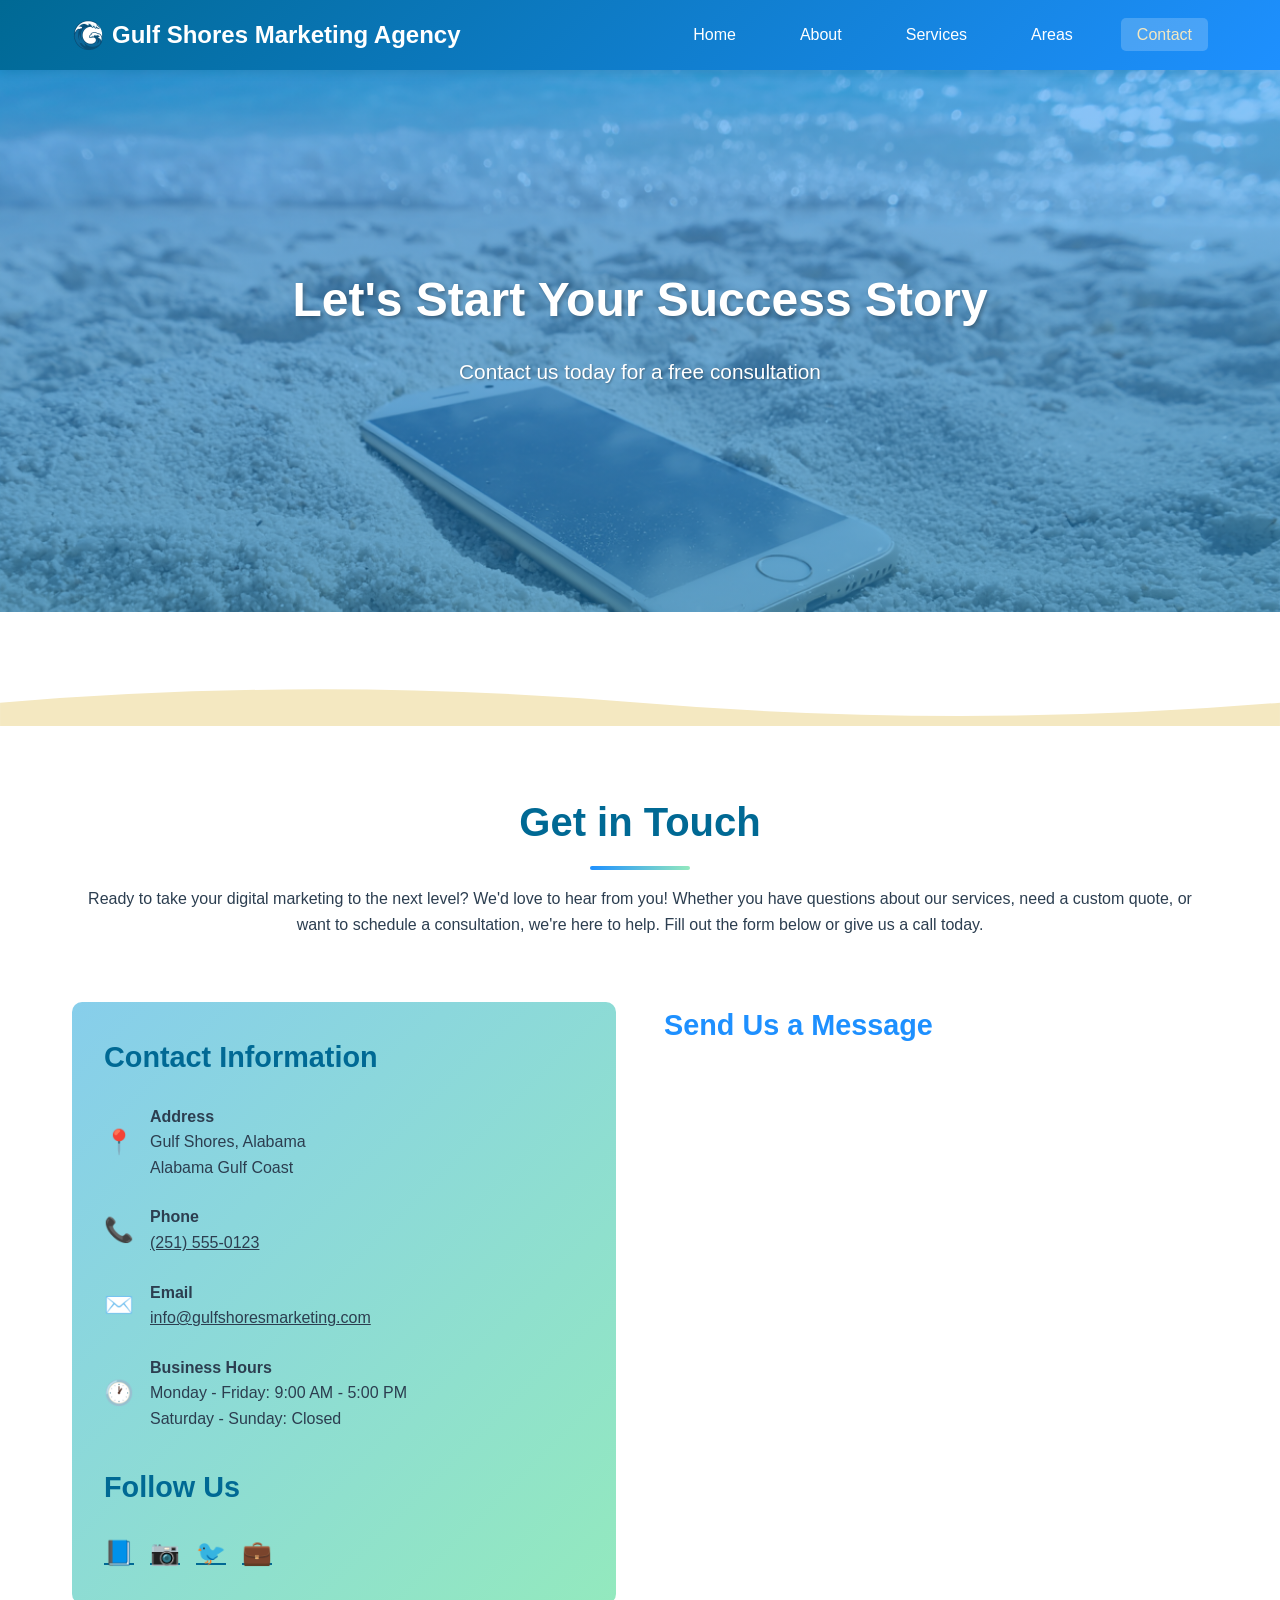
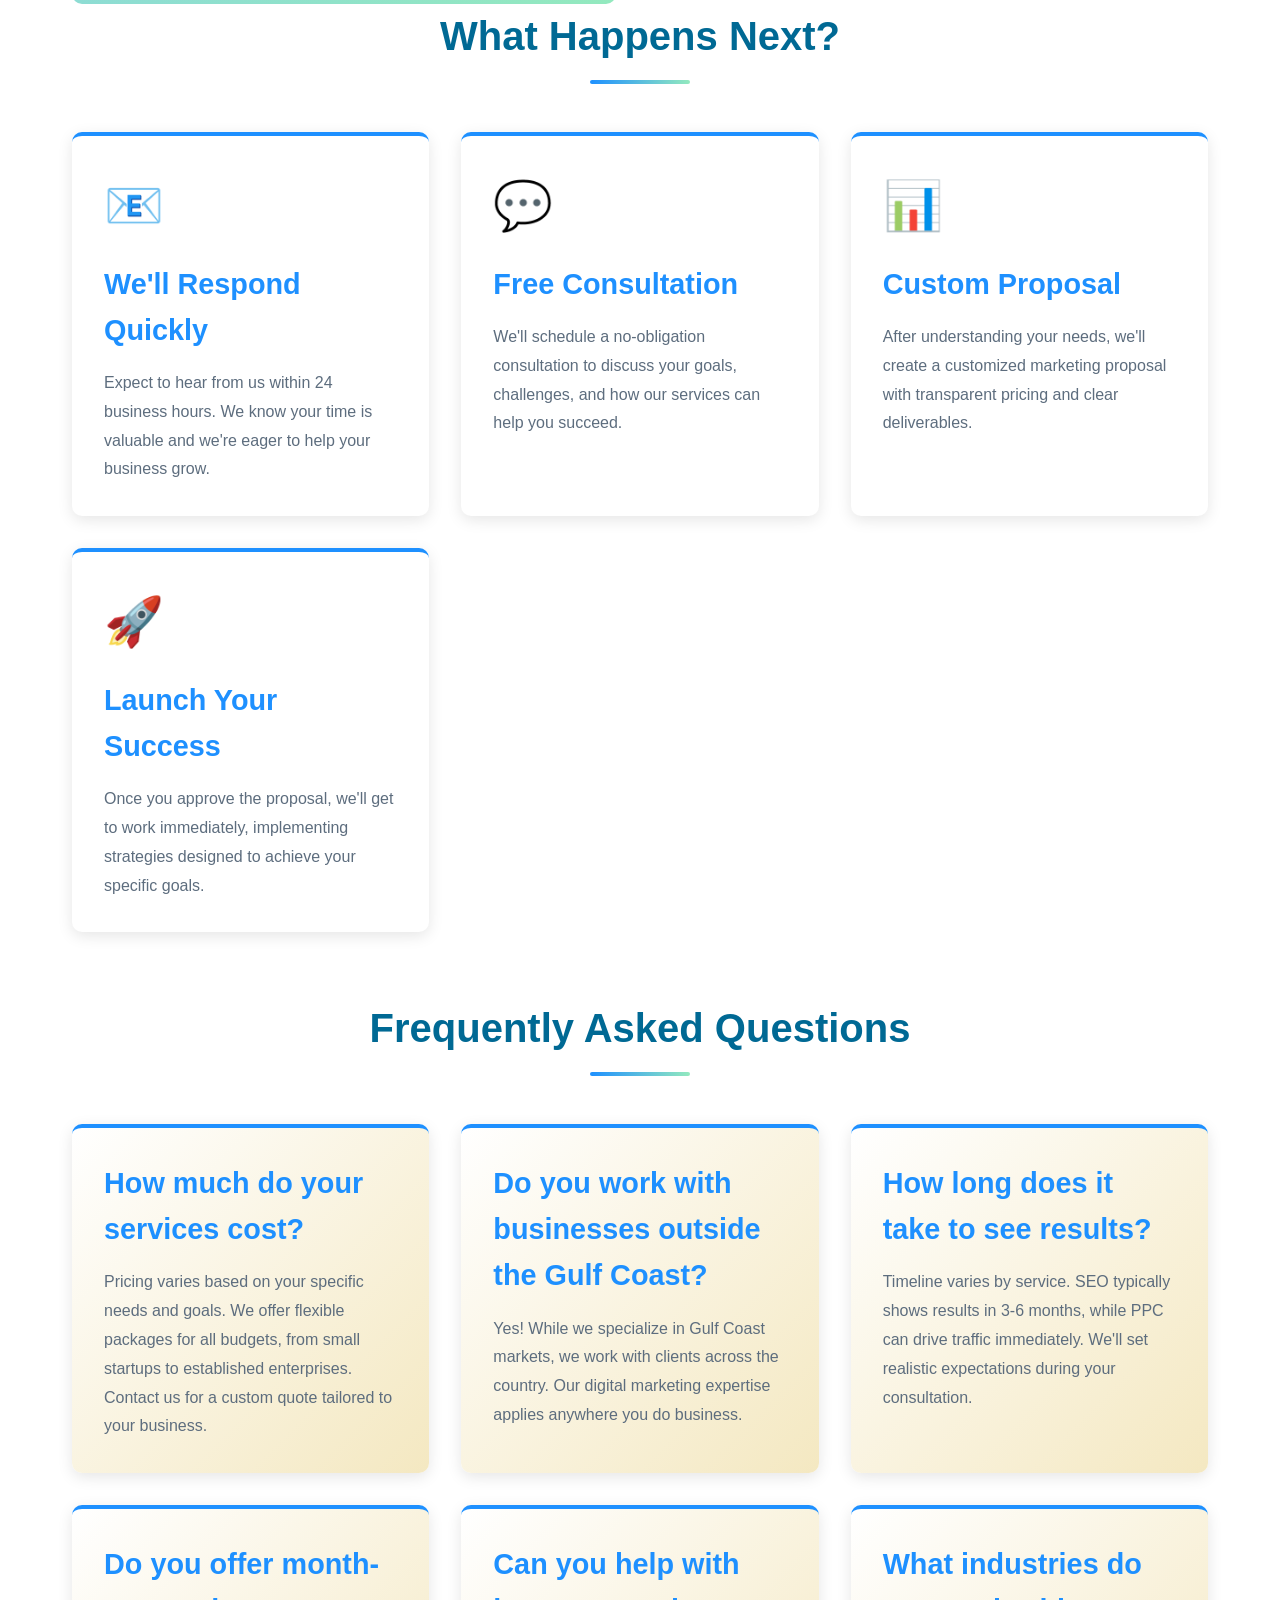
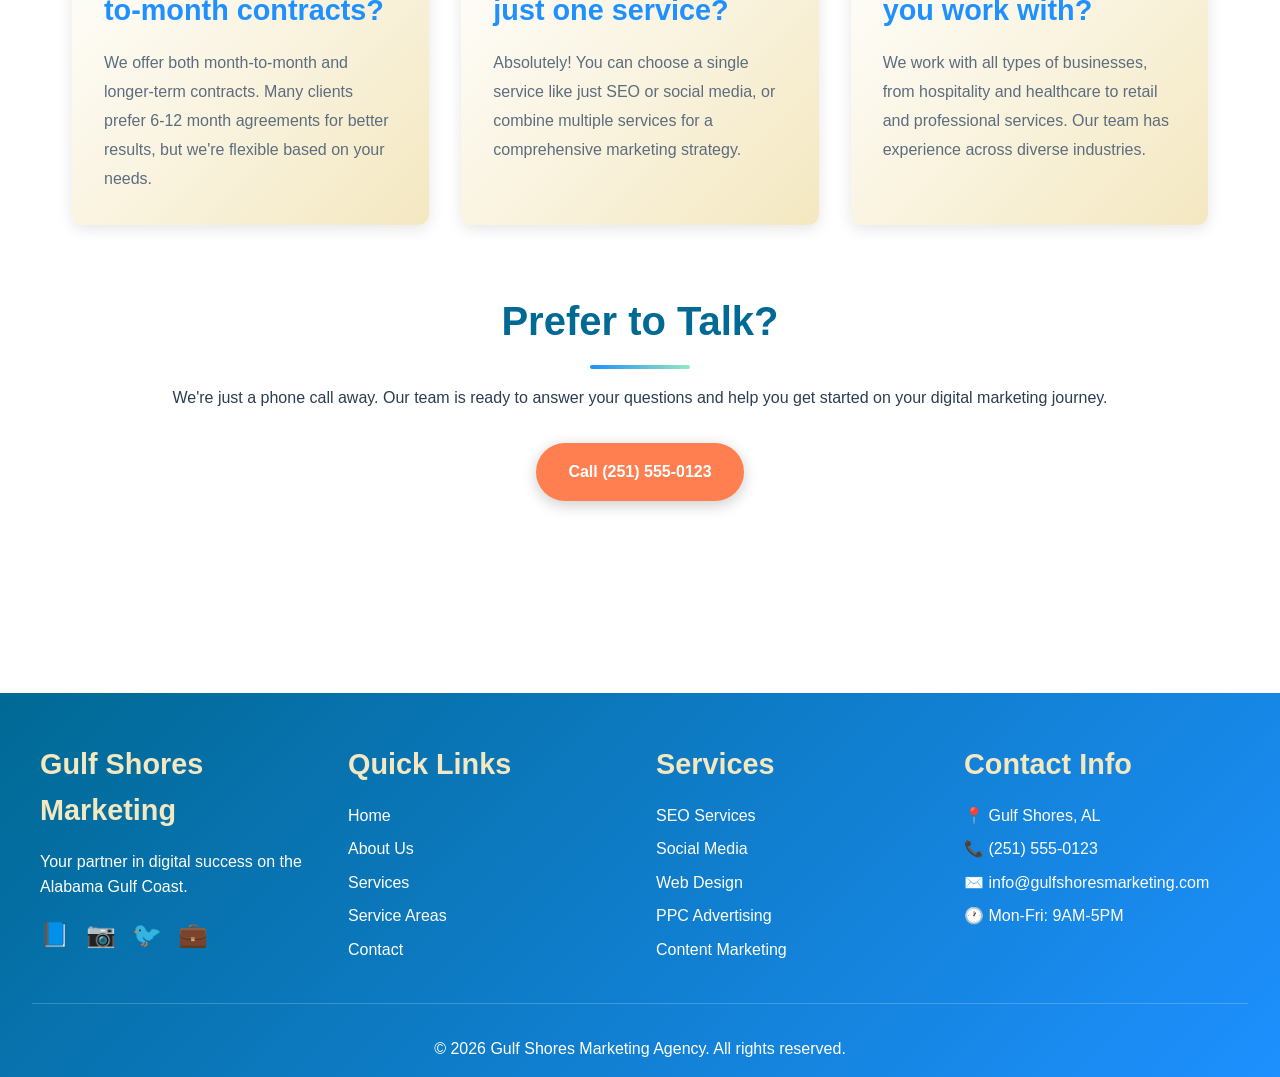
<file: contact.html>
<!DOCTYPE html>
<html lang="en">
<head>
    <meta charset="UTF-8">
    <meta name="viewport" content="width=device-width, initial-scale=1.0">
    <meta name="description" content="Contact Gulf Shores Marketing Agency for a free consultation. Call (251) 555-0123 or fill out our contact form to discuss your digital marketing needs.">
    <meta name="keywords" content="contact, Gulf Shores marketing, free consultation, digital marketing quote, Alabama marketing agency">
    <meta name="author" content="Gulf Shores Marketing Agency">
    <meta name="robots" content="index, follow">

    <!-- Open Graph / Social Media Meta Tags -->
    <meta property="og:type" content="website">
    <meta property="og:title" content="Contact Gulf Shores Marketing Agency">
    <meta property="og:description" content="Get in touch for a free digital marketing consultation.">
    <meta property="og:url" content="https://gulfshoresmarketingagency.com/contact.html">

    <title>Contact Us | Gulf Shores Marketing Agency</title>

    <link rel="icon" type="image/png" href="logoGS.png">
    <link rel="stylesheet" href="css/styles.css">
    <link rel="canonical" href="https://gulfshoresmarketingagency.com/contact.html">
</head>
<body>
    <header>
        <nav>
            <a href="/" class="logo">Gulf Shores Marketing Agency</a>
            <button class="mobile-menu-toggle" aria-label="Toggle menu" aria-expanded="false">
                ☰
            </button>
            <ul class="nav-links">
                <li><a href="/">Home</a></li>
                <li><a href="about.html">About</a></li>
                <li><a href="services.html">Services</a></li>
                <li><a href="areas.html">Areas</a></li>
                <li><a href="contact.html">Contact</a></li>
            </ul>
        </nav>
    </header>

    <main>
        <section class="hero contact-hero">
            <h1>Let's Start Your Success Story</h1>
            <p>Contact us today for a free consultation</p>
        </section>

        <div class="wave-divider"></div>

        <div class="container">
            <section id="contact-intro">
                <h2>Get in Touch</h2>
                <p class="text-center mb-2">
                    Ready to take your digital marketing to the next level? We'd love to hear from you!
                    Whether you have questions about our services, need a custom quote, or want to schedule
                    a consultation, we're here to help. Fill out the form below or give us a call today.
                </p>
            </section>

            <div class="contact-content">
                <div class="contact-info">
                    <h3>Contact Information</h3>

                    <div class="info-item">
                        <span class="info-icon">📍</span>
                        <div>
                            <strong>Address</strong><br>
                            Gulf Shores, Alabama<br>
                            Alabama Gulf Coast
                        </div>
                    </div>

                    <div class="info-item">
                        <span class="info-icon">📞</span>
                        <div>
                            <strong>Phone</strong><br>
                            <a href="tel:2515550123" style="color: inherit;">(251) 555-0123</a>
                        </div>
                    </div>

                    <div class="info-item">
                        <span class="info-icon">✉️</span>
                        <div>
                            <strong>Email</strong><br>
                            <a href="mailto:info@gulfshoresmarketing.com" style="color: inherit;">info@gulfshoresmarketing.com</a>
                        </div>
                    </div>

                    <div class="info-item">
                        <span class="info-icon">🕐</span>
                        <div>
                            <strong>Business Hours</strong><br>
                            Monday - Friday: 9:00 AM - 5:00 PM<br>
                            Saturday - Sunday: Closed
                        </div>
                    </div>

                    <h3 style="margin-top: 2rem;">Follow Us</h3>
                    <div class="social-links" style="margin-top: 1rem;">
                        <a href="#" aria-label="Facebook" style="color: var(--ocean-deep);">📘</a>
                        <a href="#" aria-label="Instagram" style="color: var(--ocean-deep);">📷</a>
                        <a href="#" aria-label="Twitter" style="color: var(--ocean-deep);">🐦</a>
                        <a href="#" aria-label="LinkedIn" style="color: var(--ocean-deep);">💼</a>
                    </div>
                </div>

                <div>
                    <h3>Send Us a Message</h3>
                    <script type="text/javascript" src="https://form.jotform.com/jsform/253505957270057"></script>
                </div>
            </div>

            <section id="why-contact">
                <h2>What Happens Next?</h2>
                <div class="grid">
                    <div class="card">
                        <div class="card-icon">📧</div>
                        <h3>We'll Respond Quickly</h3>
                        <p>Expect to hear from us within 24 business hours. We know your time is valuable and
                        we're eager to help your business grow.</p>
                    </div>
                    <div class="card">
                        <div class="card-icon">💬</div>
                        <h3>Free Consultation</h3>
                        <p>We'll schedule a no-obligation consultation to discuss your goals, challenges, and
                        how our services can help you succeed.</p>
                    </div>
                    <div class="card">
                        <div class="card-icon">📊</div>
                        <h3>Custom Proposal</h3>
                        <p>After understanding your needs, we'll create a customized marketing proposal with
                        transparent pricing and clear deliverables.</p>
                    </div>
                    <div class="card">
                        <div class="card-icon">🚀</div>
                        <h3>Launch Your Success</h3>
                        <p>Once you approve the proposal, we'll get to work immediately, implementing strategies
                        designed to achieve your specific goals.</p>
                    </div>
                </div>
            </section>

            <section id="faq">
                <h2>Frequently Asked Questions</h2>
                <div class="grid">
                    <div class="card service-card">
                        <h3>How much do your services cost?</h3>
                        <p>Pricing varies based on your specific needs and goals. We offer flexible packages
                        for all budgets, from small startups to established enterprises. Contact us for a
                        custom quote tailored to your business.</p>
                    </div>
                    <div class="card service-card">
                        <h3>Do you work with businesses outside the Gulf Coast?</h3>
                        <p>Yes! While we specialize in Gulf Coast markets, we work with clients across the
                        country. Our digital marketing expertise applies anywhere you do business.</p>
                    </div>
                    <div class="card service-card">
                        <h3>How long does it take to see results?</h3>
                        <p>Timeline varies by service. SEO typically shows results in 3-6 months, while PPC
                        can drive traffic immediately. We'll set realistic expectations during your consultation.</p>
                    </div>
                    <div class="card service-card">
                        <h3>Do you offer month-to-month contracts?</h3>
                        <p>We offer both month-to-month and longer-term contracts. Many clients prefer
                        6-12 month agreements for better results, but we're flexible based on your needs.</p>
                    </div>
                    <div class="card service-card">
                        <h3>Can you help with just one service?</h3>
                        <p>Absolutely! You can choose a single service like just SEO or social media, or
                        combine multiple services for a comprehensive marketing strategy.</p>
                    </div>
                    <div class="card service-card">
                        <h3>What industries do you work with?</h3>
                        <p>We work with all types of businesses, from hospitality and healthcare to retail
                        and professional services. Our team has experience across diverse industries.</p>
                    </div>
                </div>
            </section>

            <section id="emergency-contact" class="text-center">
                <h2>Prefer to Talk?</h2>
                <p class="mb-2">
                    We're just a phone call away. Our team is ready to answer your questions and help you
                    get started on your digital marketing journey.
                </p>
                <a href="tel:2515550123" class="cta-button">Call (251) 555-0123</a>
            </section>
        </div>
    </main>

    <footer>
        <div class="footer-content">
            <div class="footer-section">
                <h3>Gulf Shores Marketing</h3>
                <p>Your partner in digital success on the Alabama Gulf Coast.</p>
                <div class="social-links">
                    <a href="#" aria-label="Facebook">📘</a>
                    <a href="#" aria-label="Instagram">📷</a>
                    <a href="#" aria-label="Twitter">🐦</a>
                    <a href="#" aria-label="LinkedIn">💼</a>
                </div>
            </div>
            <div class="footer-section">
                <h3>Quick Links</h3>
                <ul>
                    <li><a href="/">Home</a></li>
                    <li><a href="about.html">About Us</a></li>
                    <li><a href="services.html">Services</a></li>
                    <li><a href="areas.html">Service Areas</a></li>
                    <li><a href="contact.html">Contact</a></li>
                </ul>
            </div>
            <div class="footer-section">
                <h3>Services</h3>
                <ul>
                    <li><a href="services.html#seo">SEO Services</a></li>
                    <li><a href="services.html#social">Social Media</a></li>
                    <li><a href="services.html#web">Web Design</a></li>
                    <li><a href="services.html#ppc">PPC Advertising</a></li>
                    <li><a href="services.html#content">Content Marketing</a></li>
                </ul>
            </div>
            <div class="footer-section">
                <h3>Contact Info</h3>
                <ul>
                    <li>📍 Gulf Shores, AL</li>
                    <li>📞 (251) 555-0123</li>
                    <li>✉️ info@gulfshoresmarketing.com</li>
                    <li>🕐 Mon-Fri: 9AM-5PM</li>
                </ul>
            </div>
        </div>
        <div class="footer-bottom">
            <p>&copy; <span id="current-year">2024</span> Gulf Shores Marketing Agency. All rights reserved.</p>
        </div>
    </footer>

    <script src="js/main.js"></script>
</body>
</html>
</file>
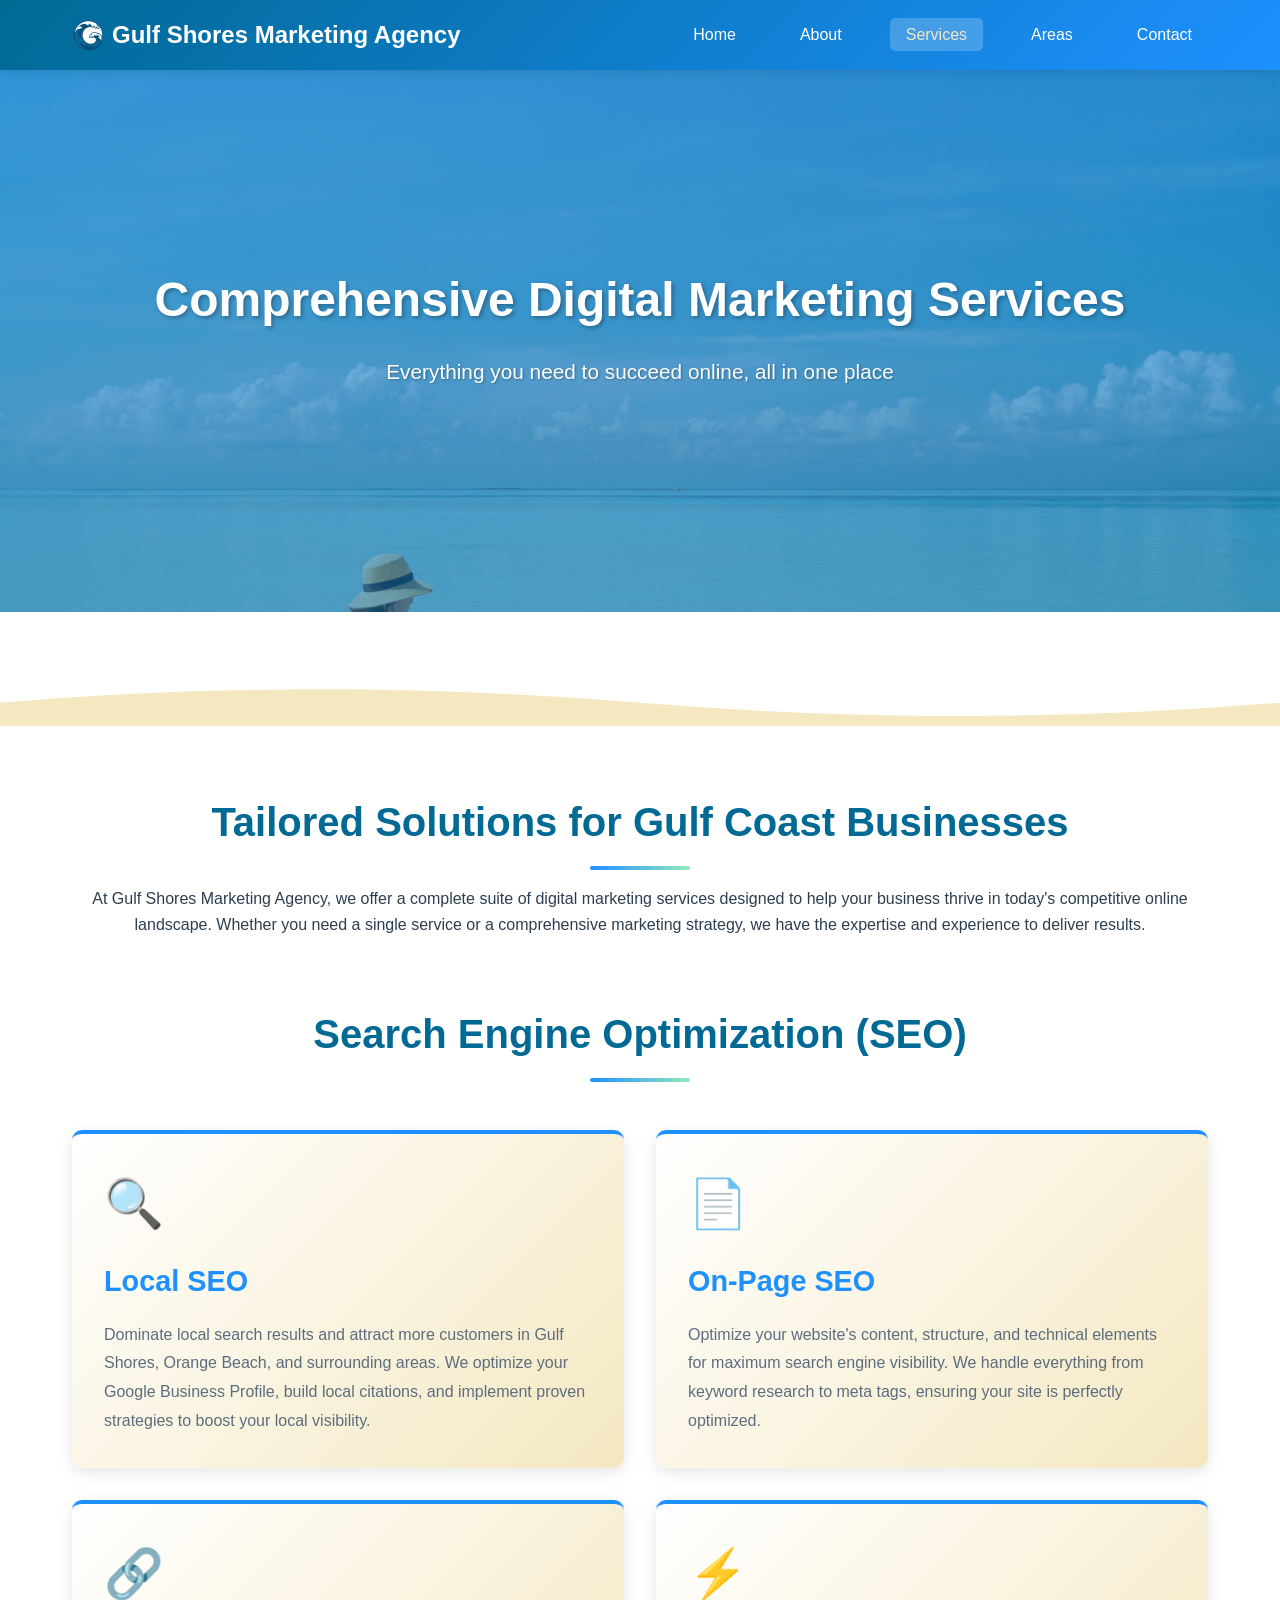
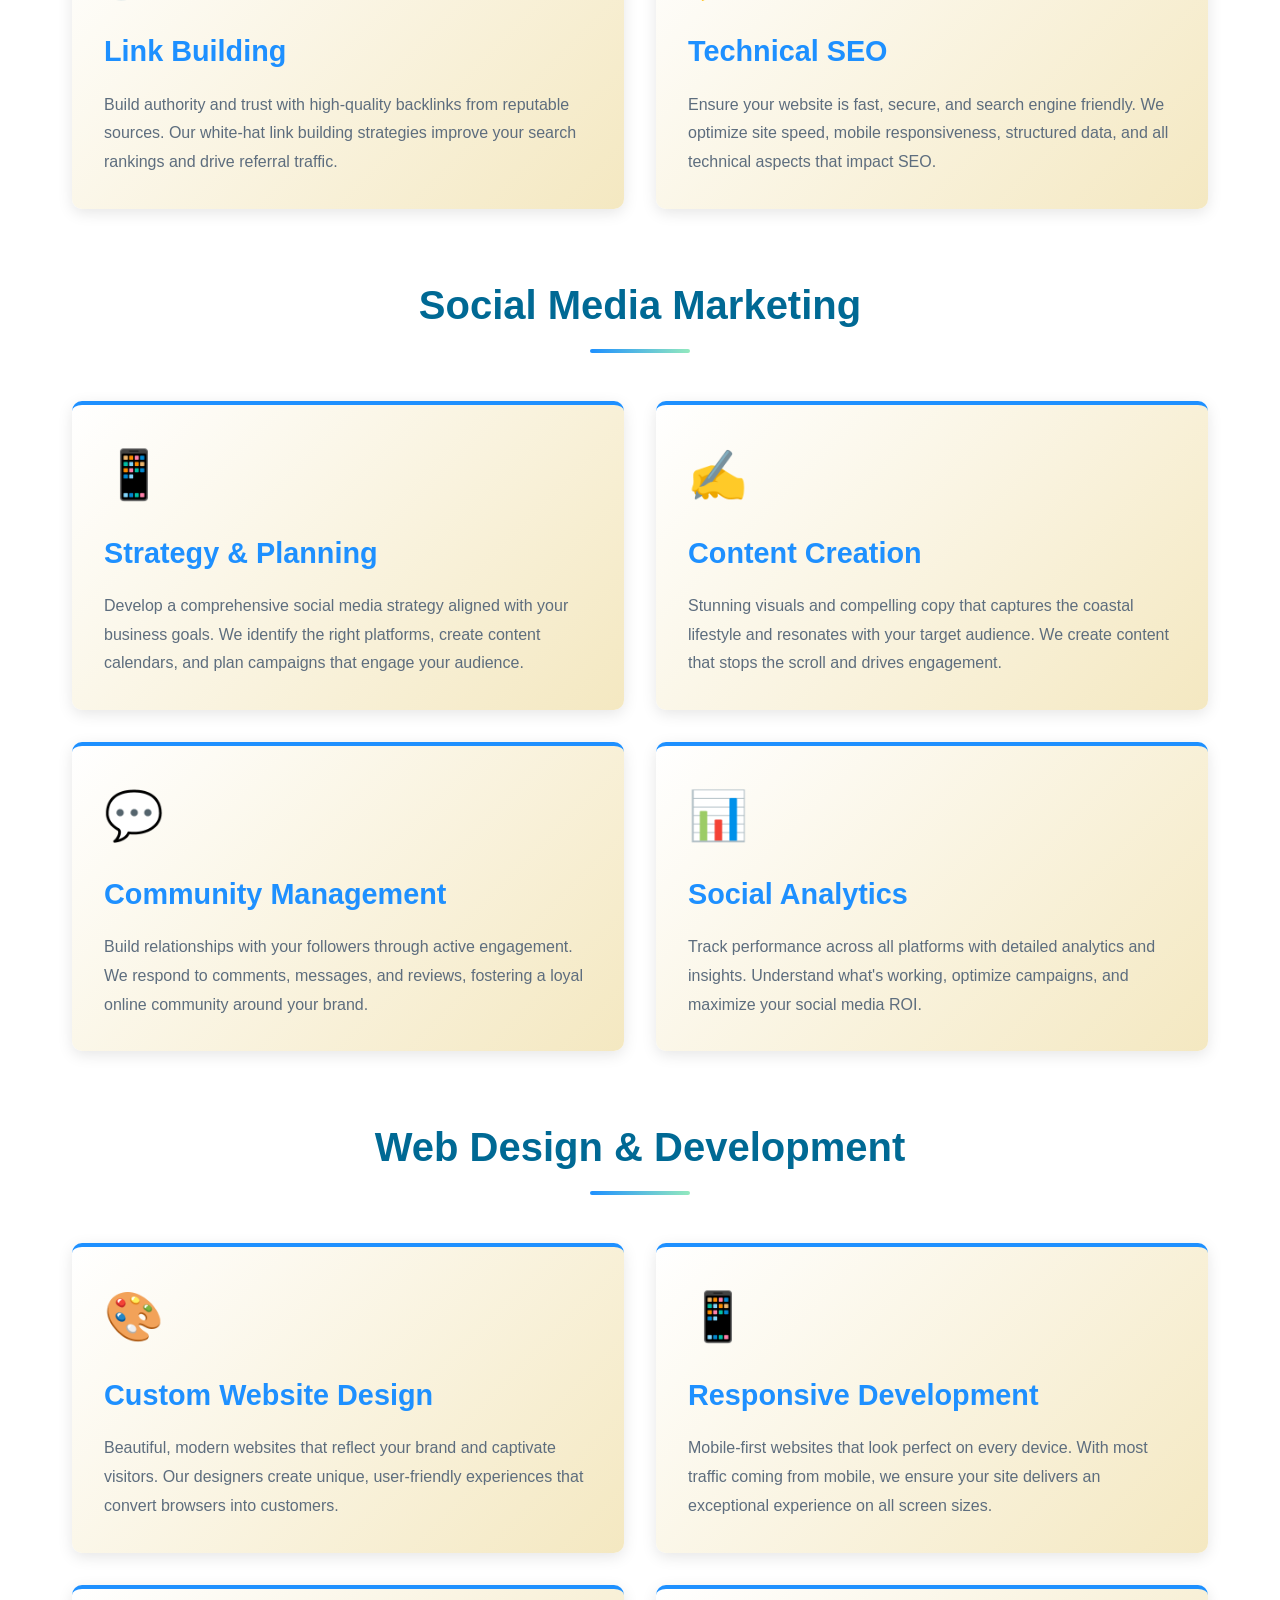
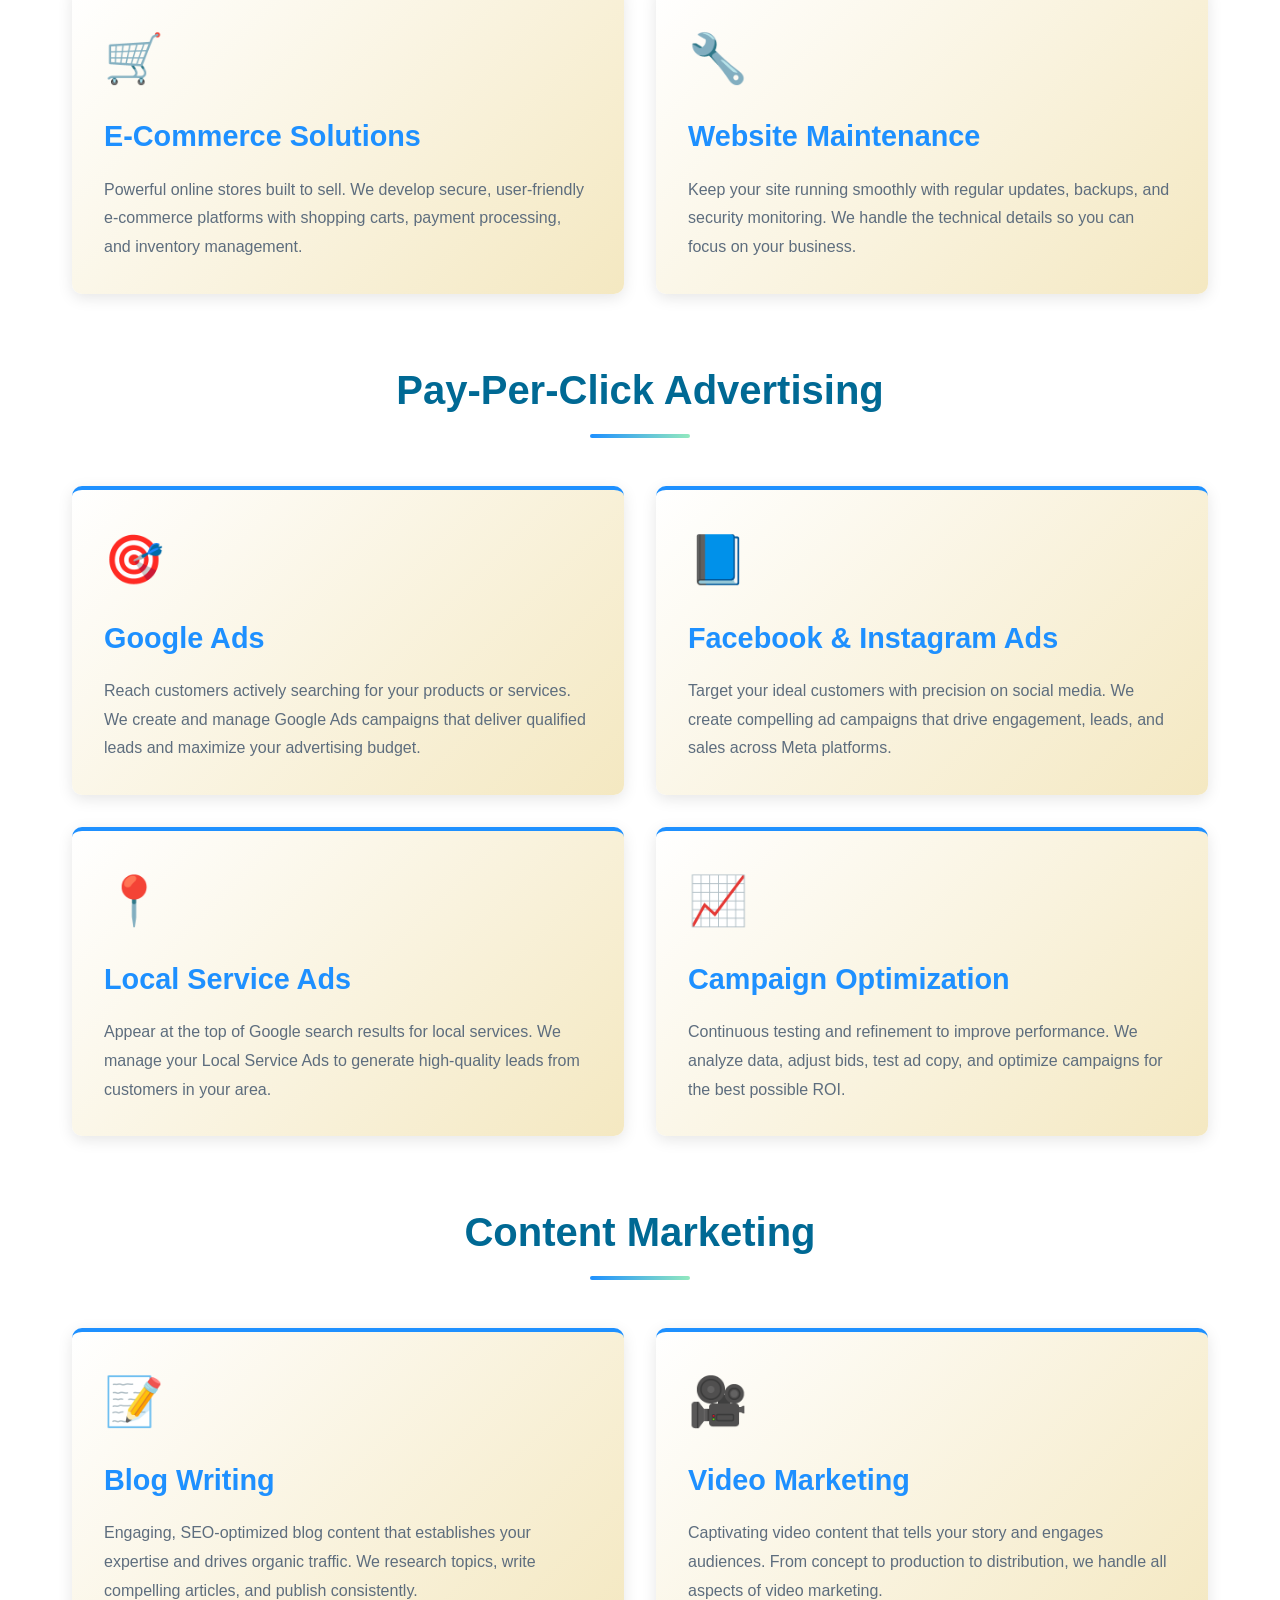
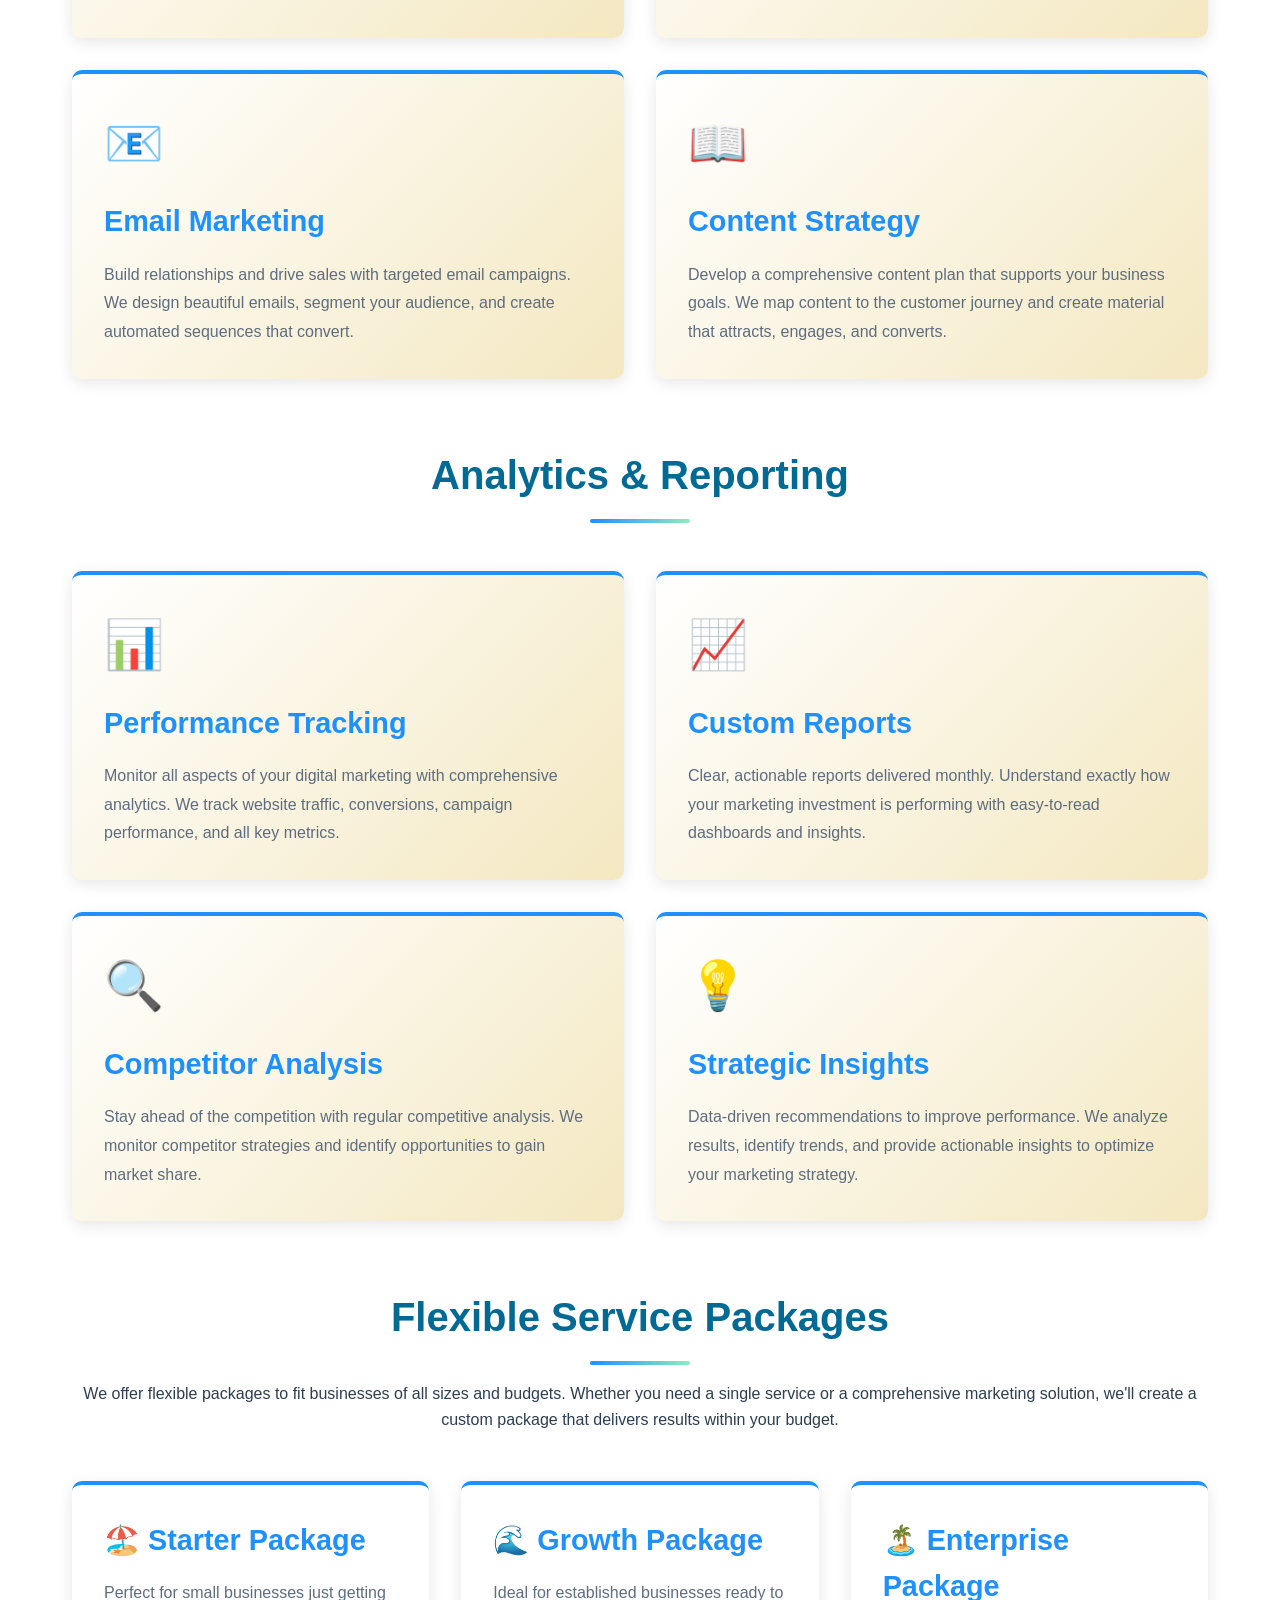
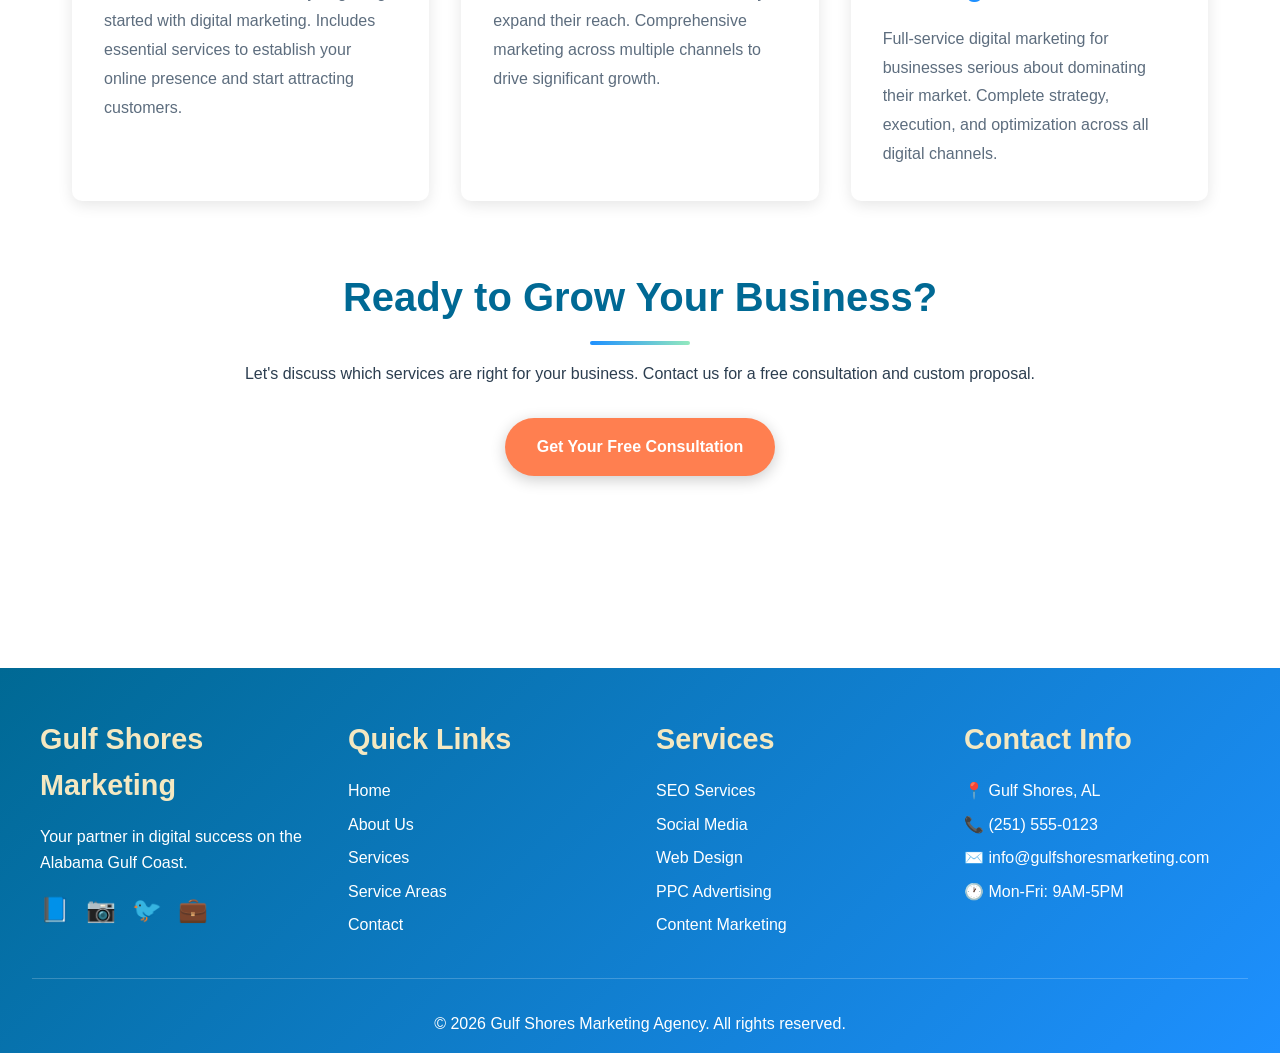
<file: services.html>
<!DOCTYPE html>
<html lang="en">
<head>
    <meta charset="UTF-8">
    <meta name="viewport" content="width=device-width, initial-scale=1.0">
    <meta name="description" content="Comprehensive digital marketing services including SEO, social media management, web design, PPC advertising, and content marketing for Gulf Shores businesses.">
    <meta name="keywords" content="SEO services, social media marketing, web design, PPC advertising, content marketing, email marketing, Gulf Shores, Alabama">
    <meta name="author" content="Gulf Shores Marketing Agency">
    <meta name="robots" content="index, follow">

    <!-- Open Graph / Social Media Meta Tags -->
    <meta property="og:type" content="website">
    <meta property="og:title" content="Digital Marketing Services - Gulf Shores Marketing Agency">
    <meta property="og:description" content="Full-service digital marketing including SEO, social media, web design, and more.">
    <meta property="og:url" content="https://gulfshoresmarketingagency.com/services.html">

    <title>Our Services | Gulf Shores Marketing Agency</title>

    <link rel="icon" type="image/png" href="logoGS.png">
    <link rel="stylesheet" href="css/styles.css">
    <link rel="canonical" href="https://gulfshoresmarketingagency.com/services.html">
</head>
<body>
    <header>
        <nav>
            <a href="/" class="logo">Gulf Shores Marketing Agency</a>
            <button class="mobile-menu-toggle" aria-label="Toggle menu" aria-expanded="false">
                ☰
            </button>
            <ul class="nav-links">
                <li><a href="/">Home</a></li>
                <li><a href="about.html">About</a></li>
                <li><a href="services.html">Services</a></li>
                <li><a href="areas.html">Areas</a></li>
                <li><a href="contact.html">Contact</a></li>
            </ul>
        </nav>
    </header>

    <main>
        <section class="hero services-hero">
            <h1>Comprehensive Digital Marketing Services</h1>
            <p>Everything you need to succeed online, all in one place</p>
        </section>

        <div class="wave-divider"></div>

        <div class="container">
            <section id="services-intro">
                <h2>Tailored Solutions for Gulf Coast Businesses</h2>
                <p class="text-center mb-2">
                    At Gulf Shores Marketing Agency, we offer a complete suite of digital marketing services
                    designed to help your business thrive in today's competitive online landscape. Whether you
                    need a single service or a comprehensive marketing strategy, we have the expertise and
                    experience to deliver results.
                </p>
            </section>

            <section id="seo">
                <h2>Search Engine Optimization (SEO)</h2>
                <div class="grid-2-col">
                    <div class="card service-card">
                        <div class="card-icon">🔍</div>
                        <h3>Local SEO</h3>
                        <p>Dominate local search results and attract more customers in Gulf Shores, Orange Beach,
                        and surrounding areas. We optimize your Google Business Profile, build local citations,
                        and implement proven strategies to boost your local visibility.</p>
                    </div>
                    <div class="card service-card">
                        <div class="card-icon">📄</div>
                        <h3>On-Page SEO</h3>
                        <p>Optimize your website's content, structure, and technical elements for maximum search
                        engine visibility. We handle everything from keyword research to meta tags, ensuring your
                        site is perfectly optimized.</p>
                    </div>
                    <div class="card service-card">
                        <div class="card-icon">🔗</div>
                        <h3>Link Building</h3>
                        <p>Build authority and trust with high-quality backlinks from reputable sources. Our
                        white-hat link building strategies improve your search rankings and drive referral traffic.</p>
                    </div>
                    <div class="card service-card">
                        <div class="card-icon">⚡</div>
                        <h3>Technical SEO</h3>
                        <p>Ensure your website is fast, secure, and search engine friendly. We optimize site speed,
                        mobile responsiveness, structured data, and all technical aspects that impact SEO.</p>
                    </div>
                </div>
            </section>

            <section id="social">
                <h2>Social Media Marketing</h2>
                <div class="grid-2-col">
                    <div class="card service-card">
                        <div class="card-icon">📱</div>
                        <h3>Strategy & Planning</h3>
                        <p>Develop a comprehensive social media strategy aligned with your business goals. We identify
                        the right platforms, create content calendars, and plan campaigns that engage your audience.</p>
                    </div>
                    <div class="card service-card">
                        <div class="card-icon">✍️</div>
                        <h3>Content Creation</h3>
                        <p>Stunning visuals and compelling copy that captures the coastal lifestyle and resonates
                        with your target audience. We create content that stops the scroll and drives engagement.</p>
                    </div>
                    <div class="card service-card">
                        <div class="card-icon">💬</div>
                        <h3>Community Management</h3>
                        <p>Build relationships with your followers through active engagement. We respond to comments,
                        messages, and reviews, fostering a loyal online community around your brand.</p>
                    </div>
                    <div class="card service-card">
                        <div class="card-icon">📊</div>
                        <h3>Social Analytics</h3>
                        <p>Track performance across all platforms with detailed analytics and insights. Understand
                        what's working, optimize campaigns, and maximize your social media ROI.</p>
                    </div>
                </div>
            </section>

            <section id="web">
                <h2>Web Design & Development</h2>
                <div class="grid-2-col">
                    <div class="card service-card">
                        <div class="card-icon">🎨</div>
                        <h3>Custom Website Design</h3>
                        <p>Beautiful, modern websites that reflect your brand and captivate visitors. Our designers
                        create unique, user-friendly experiences that convert browsers into customers.</p>
                    </div>
                    <div class="card service-card">
                        <div class="card-icon">📱</div>
                        <h3>Responsive Development</h3>
                        <p>Mobile-first websites that look perfect on every device. With most traffic coming from
                        mobile, we ensure your site delivers an exceptional experience on all screen sizes.</p>
                    </div>
                    <div class="card service-card">
                        <div class="card-icon">🛒</div>
                        <h3>E-Commerce Solutions</h3>
                        <p>Powerful online stores built to sell. We develop secure, user-friendly e-commerce platforms
                        with shopping carts, payment processing, and inventory management.</p>
                    </div>
                    <div class="card service-card">
                        <div class="card-icon">🔧</div>
                        <h3>Website Maintenance</h3>
                        <p>Keep your site running smoothly with regular updates, backups, and security monitoring.
                        We handle the technical details so you can focus on your business.</p>
                    </div>
                </div>
            </section>

            <section id="ppc">
                <h2>Pay-Per-Click Advertising</h2>
                <div class="grid-2-col">
                    <div class="card service-card">
                        <div class="card-icon">🎯</div>
                        <h3>Google Ads</h3>
                        <p>Reach customers actively searching for your products or services. We create and manage
                        Google Ads campaigns that deliver qualified leads and maximize your advertising budget.</p>
                    </div>
                    <div class="card service-card">
                        <div class="card-icon">📘</div>
                        <h3>Facebook & Instagram Ads</h3>
                        <p>Target your ideal customers with precision on social media. We create compelling ad
                        campaigns that drive engagement, leads, and sales across Meta platforms.</p>
                    </div>
                    <div class="card service-card">
                        <div class="card-icon">📍</div>
                        <h3>Local Service Ads</h3>
                        <p>Appear at the top of Google search results for local services. We manage your Local
                        Service Ads to generate high-quality leads from customers in your area.</p>
                    </div>
                    <div class="card service-card">
                        <div class="card-icon">📈</div>
                        <h3>Campaign Optimization</h3>
                        <p>Continuous testing and refinement to improve performance. We analyze data, adjust bids,
                        test ad copy, and optimize campaigns for the best possible ROI.</p>
                    </div>
                </div>
            </section>

            <section id="content">
                <h2>Content Marketing</h2>
                <div class="grid-2-col">
                    <div class="card service-card">
                        <div class="card-icon">📝</div>
                        <h3>Blog Writing</h3>
                        <p>Engaging, SEO-optimized blog content that establishes your expertise and drives organic
                        traffic. We research topics, write compelling articles, and publish consistently.</p>
                    </div>
                    <div class="card service-card">
                        <div class="card-icon">🎥</div>
                        <h3>Video Marketing</h3>
                        <p>Captivating video content that tells your story and engages audiences. From concept to
                        production to distribution, we handle all aspects of video marketing.</p>
                    </div>
                    <div class="card service-card">
                        <div class="card-icon">📧</div>
                        <h3>Email Marketing</h3>
                        <p>Build relationships and drive sales with targeted email campaigns. We design beautiful
                        emails, segment your audience, and create automated sequences that convert.</p>
                    </div>
                    <div class="card service-card">
                        <div class="card-icon">📖</div>
                        <h3>Content Strategy</h3>
                        <p>Develop a comprehensive content plan that supports your business goals. We map content
                        to the customer journey and create material that attracts, engages, and converts.</p>
                    </div>
                </div>
            </section>

            <section id="analytics">
                <h2>Analytics & Reporting</h2>
                <div class="grid-2-col">
                    <div class="card service-card">
                        <div class="card-icon">📊</div>
                        <h3>Performance Tracking</h3>
                        <p>Monitor all aspects of your digital marketing with comprehensive analytics. We track
                        website traffic, conversions, campaign performance, and all key metrics.</p>
                    </div>
                    <div class="card service-card">
                        <div class="card-icon">📈</div>
                        <h3>Custom Reports</h3>
                        <p>Clear, actionable reports delivered monthly. Understand exactly how your marketing
                        investment is performing with easy-to-read dashboards and insights.</p>
                    </div>
                    <div class="card service-card">
                        <div class="card-icon">🔍</div>
                        <h3>Competitor Analysis</h3>
                        <p>Stay ahead of the competition with regular competitive analysis. We monitor competitor
                        strategies and identify opportunities to gain market share.</p>
                    </div>
                    <div class="card service-card">
                        <div class="card-icon">💡</div>
                        <h3>Strategic Insights</h3>
                        <p>Data-driven recommendations to improve performance. We analyze results, identify trends,
                        and provide actionable insights to optimize your marketing strategy.</p>
                    </div>
                </div>
            </section>

            <section id="packages">
                <h2>Flexible Service Packages</h2>
                <p class="text-center mb-2">
                    We offer flexible packages to fit businesses of all sizes and budgets. Whether you need a
                    single service or a comprehensive marketing solution, we'll create a custom package that
                    delivers results within your budget.
                </p>
                <div class="grid">
                    <div class="card">
                        <h3>🏖️ Starter Package</h3>
                        <p>Perfect for small businesses just getting started with digital marketing. Includes
                        essential services to establish your online presence and start attracting customers.</p>
                    </div>
                    <div class="card">
                        <h3>🌊 Growth Package</h3>
                        <p>Ideal for established businesses ready to expand their reach. Comprehensive marketing
                        across multiple channels to drive significant growth.</p>
                    </div>
                    <div class="card">
                        <h3>🏝️ Enterprise Package</h3>
                        <p>Full-service digital marketing for businesses serious about dominating their market.
                        Complete strategy, execution, and optimization across all digital channels.</p>
                    </div>
                </div>
            </section>

            <section id="cta-section" class="text-center">
                <h2>Ready to Grow Your Business?</h2>
                <p class="mb-2">
                    Let's discuss which services are right for your business. Contact us for a free consultation
                    and custom proposal.
                </p>
                <a href="contact.html" class="cta-button">Get Your Free Consultation</a>
            </section>
        </div>
    </main>

    <footer>
        <div class="footer-content">
            <div class="footer-section">
                <h3>Gulf Shores Marketing</h3>
                <p>Your partner in digital success on the Alabama Gulf Coast.</p>
                <div class="social-links">
                    <a href="#" aria-label="Facebook">📘</a>
                    <a href="#" aria-label="Instagram">📷</a>
                    <a href="#" aria-label="Twitter">🐦</a>
                    <a href="#" aria-label="LinkedIn">💼</a>
                </div>
            </div>
            <div class="footer-section">
                <h3>Quick Links</h3>
                <ul>
                    <li><a href="/">Home</a></li>
                    <li><a href="about.html">About Us</a></li>
                    <li><a href="services.html">Services</a></li>
                    <li><a href="areas.html">Service Areas</a></li>
                    <li><a href="contact.html">Contact</a></li>
                </ul>
            </div>
            <div class="footer-section">
                <h3>Services</h3>
                <ul>
                    <li><a href="services.html#seo">SEO Services</a></li>
                    <li><a href="services.html#social">Social Media</a></li>
                    <li><a href="services.html#web">Web Design</a></li>
                    <li><a href="services.html#ppc">PPC Advertising</a></li>
                    <li><a href="services.html#content">Content Marketing</a></li>
                </ul>
            </div>
            <div class="footer-section">
                <h3>Contact Info</h3>
                <ul>
                    <li>📍 Gulf Shores, AL</li>
                    <li>📞 (251) 555-0123</li>
                    <li>✉️ info@gulfshoresmarketing.com</li>
                    <li>🕐 Mon-Fri: 9AM-5PM</li>
                </ul>
            </div>
        </div>
        <div class="footer-bottom">
            <p>&copy; <span id="current-year">2024</span> Gulf Shores Marketing Agency. All rights reserved.</p>
        </div>
    </footer>

    <script src="js/main.js"></script>
</body>
</html>
</file>
<file: css/styles.css>
/* Gulf Shores Marketing Agency - Beach Theme Styles */

:root {
    --beach-sand: #F4E8C1;
    --ocean-blue: #1E90FF;
    --ocean-deep: #006994;
    --ocean-light: #87CEEB;
    --coral: #FF7F50;
    --seafoam: #93E9BE;
    --white: #FFFFFF;
    --text-dark: #2C3E50;
    --text-light: #5D6D7E;
}

* {
    margin: 0;
    padding: 0;
    box-sizing: border-box;
}

body {
    font-family: 'Segoe UI', Tahoma, Geneva, Verdana, sans-serif;
    line-height: 1.6;
    color: var(--text-dark);
    background-color: var(--white);
}

/* Header & Navigation */
header {
    background: linear-gradient(135deg, var(--ocean-deep) 0%, var(--ocean-blue) 100%);
    box-shadow: 0 2px 10px rgba(0, 0, 0, 0.1);
    position: sticky;
    top: 0;
    z-index: 1000;
}

nav {
    max-width: 1200px;
    margin: 0 auto;
    padding: 1rem 2rem;
    display: flex;
    justify-content: space-between;
    align-items: center;
}

.logo {
    font-size: 1.5rem;
    font-weight: bold;
    color: var(--white);
    text-decoration: none;
    display: flex;
    align-items: center;
    gap: 0.5rem;
}

.logo::before {
    content: '';
    display: inline-block;
    width: 2rem;
    height: 2rem;
    background-image: url('../logoGS.png');
    background-size: contain;
    background-repeat: no-repeat;
    background-position: center;
}

.nav-links {
    display: flex;
    list-style: none;
    gap: 2rem;
}

.nav-links a {
    color: var(--white);
    text-decoration: none;
    font-weight: 500;
    transition: color 0.3s ease;
    padding: 0.5rem 1rem;
    border-radius: 5px;
}

.nav-links a:hover,
.nav-links a.active {
    background-color: rgba(255, 255, 255, 0.2);
    color: var(--beach-sand);
}

.mobile-menu-toggle {
    display: none;
    background: none;
    border: none;
    color: var(--white);
    font-size: 1.5rem;
    cursor: pointer;
}

/* Hero Section */
.hero {
    background: linear-gradient(rgba(30, 144, 255, 0.5), rgba(0, 105, 148, 0.6)),
                url('../laptopheaderphoto.png');
    background-size: cover;
    background-position: center center;
    color: var(--white);
    padding: 12rem 2rem;
    text-align: center;
    background-attachment: fixed;
}

/* Page-specific hero backgrounds */
.hero.about-hero {
    background: linear-gradient(rgba(30, 144, 255, 0.5), rgba(0, 105, 148, 0.6)),
                url('../smartphone1.png');
    background-size: cover;
    background-position: center center;
    background-attachment: fixed;
}

.hero.services-hero {
    background: linear-gradient(rgba(30, 144, 255, 0.5), rgba(0, 105, 148, 0.6)),
                url('../smartphone2.png');
    background-size: cover;
    background-position: center center;
    background-attachment: fixed;
}

.hero.areas-hero {
    background: linear-gradient(rgba(30, 144, 255, 0.5), rgba(0, 105, 148, 0.6)),
                url('../socialmedia.png');
    background-size: cover;
    background-position: center center;
    background-attachment: fixed;
}

.hero.contact-hero {
    background: linear-gradient(rgba(30, 144, 255, 0.5), rgba(0, 105, 148, 0.6)),
                url('../smartphone3.png');
    background-size: cover;
    background-position: center center;
    background-attachment: fixed;
}

.hero h1 {
    font-size: 3rem;
    margin-bottom: 1rem;
    text-shadow: 2px 2px 4px rgba(0, 0, 0, 0.3);
}

.hero p {
    font-size: 1.3rem;
    margin-bottom: 2rem;
    text-shadow: 1px 1px 2px rgba(0, 0, 0, 0.3);
}

.cta-button {
    display: inline-block;
    background-color: var(--coral);
    color: var(--white);
    padding: 1rem 2rem;
    text-decoration: none;
    border-radius: 50px;
    font-weight: bold;
    transition: all 0.3s ease;
    box-shadow: 0 4px 15px rgba(0, 0, 0, 0.2);
}

.cta-button:hover {
    background-color: #ff6347;
    transform: translateY(-2px);
    box-shadow: 0 6px 20px rgba(0, 0, 0, 0.3);
}

/* Container */
.container {
    max-width: 1200px;
    margin: 0 auto;
    padding: 4rem 2rem;
}

/* Section Styles */
section {
    margin-bottom: 4rem;
}

h2 {
    font-size: 2.5rem;
    color: var(--ocean-deep);
    margin-bottom: 1rem;
    text-align: center;
    position: relative;
    padding-bottom: 1rem;
}

h2::after {
    content: '';
    position: absolute;
    bottom: 0;
    left: 50%;
    transform: translateX(-50%);
    width: 100px;
    height: 4px;
    background: linear-gradient(90deg, var(--ocean-blue), var(--seafoam));
    border-radius: 2px;
}

h3 {
    font-size: 1.8rem;
    color: var(--ocean-blue);
    margin-bottom: 1rem;
}

/* Grid Layouts */
.grid {
    display: grid;
    grid-template-columns: repeat(auto-fit, minmax(300px, 1fr));
    gap: 2rem;
    margin-top: 3rem;
}

.grid-2-col {
    display: grid;
    grid-template-columns: repeat(2, 1fr);
    gap: 2rem;
    margin-top: 3rem;
}

.card {
    background: var(--white);
    padding: 2rem;
    border-radius: 10px;
    box-shadow: 0 4px 15px rgba(0, 0, 0, 0.1);
    transition: transform 0.3s ease, box-shadow 0.3s ease;
    border-top: 4px solid var(--ocean-blue);
}

.card:hover {
    transform: translateY(-5px);
    box-shadow: 0 8px 25px rgba(0, 0, 0, 0.15);
}

.card-icon {
    font-size: 3rem;
    margin-bottom: 1rem;
}

.card h3 {
    margin-bottom: 1rem;
}

.card p {
    color: var(--text-light);
    line-height: 1.8;
}

/* Services */
.service-card {
    background: linear-gradient(135deg, var(--white) 0%, var(--beach-sand) 100%);
}

/* Areas */
.area-card {
    background: var(--white);
    text-align: center;
}

.area-card h3 {
    color: var(--ocean-deep);
}

/* Contact Form */
.contact-content {
    display: grid;
    grid-template-columns: 1fr 1fr;
    gap: 3rem;
    margin-top: 3rem;
}

.contact-info {
    background: linear-gradient(135deg, var(--ocean-light) 0%, var(--seafoam) 100%);
    padding: 2rem;
    border-radius: 10px;
}

.contact-info h3 {
    color: var(--ocean-deep);
    margin-bottom: 1.5rem;
}

.info-item {
    display: flex;
    align-items: center;
    gap: 1rem;
    margin-bottom: 1.5rem;
}

.info-icon {
    font-size: 1.5rem;
}

form {
    display: flex;
    flex-direction: column;
    gap: 1.5rem;
}

.form-group {
    display: flex;
    flex-direction: column;
}

label {
    font-weight: 500;
    margin-bottom: 0.5rem;
    color: var(--ocean-deep);
}

input,
textarea,
select {
    padding: 0.8rem;
    border: 2px solid var(--ocean-light);
    border-radius: 5px;
    font-size: 1rem;
    font-family: inherit;
    transition: border-color 0.3s ease;
}

input:focus,
textarea:focus,
select:focus {
    outline: none;
    border-color: var(--ocean-blue);
}

textarea {
    min-height: 150px;
    resize: vertical;
}

button[type="submit"] {
    background-color: var(--ocean-blue);
    color: var(--white);
    padding: 1rem 2rem;
    border: none;
    border-radius: 50px;
    font-size: 1.1rem;
    font-weight: bold;
    cursor: pointer;
    transition: all 0.3s ease;
}

button[type="submit"]:hover {
    background-color: var(--ocean-deep);
    transform: translateY(-2px);
    box-shadow: 0 4px 15px rgba(0, 0, 0, 0.2);
}

/* Footer */
footer {
    background: linear-gradient(135deg, var(--ocean-deep) 0%, var(--ocean-blue) 100%);
    color: var(--white);
    padding: 3rem 2rem 1rem;
    margin-top: 4rem;
}

.footer-content {
    max-width: 1200px;
    margin: 0 auto;
    display: grid;
    grid-template-columns: repeat(auto-fit, minmax(250px, 1fr));
    gap: 2rem;
    margin-bottom: 2rem;
}

.footer-section h3 {
    color: var(--beach-sand);
    margin-bottom: 1rem;
}

.footer-section ul {
    list-style: none;
}

.footer-section ul li {
    margin-bottom: 0.5rem;
}

.footer-section a {
    color: var(--white);
    text-decoration: none;
    transition: color 0.3s ease;
}

.footer-section a:hover {
    color: var(--seafoam);
}

.social-links {
    display: flex;
    gap: 1rem;
    margin-top: 1rem;
}

.social-links a {
    font-size: 1.5rem;
}

.footer-bottom {
    text-align: center;
    padding-top: 2rem;
    border-top: 1px solid rgba(255, 255, 255, 0.2);
}

/* Responsive Design */
@media (max-width: 768px) {
    .nav-links {
        display: none;
        flex-direction: column;
        position: absolute;
        top: 100%;
        left: 0;
        right: 0;
        background: var(--ocean-deep);
        padding: 1rem;
        gap: 0.5rem;
    }

    .nav-links.active {
        display: flex;
    }

    .mobile-menu-toggle {
        display: block;
    }

    .hero h1 {
        font-size: 2rem;
    }

    .hero p {
        font-size: 1.1rem;
    }

    h2 {
        font-size: 2rem;
    }

    .contact-content {
        grid-template-columns: 1fr;
    }

    .grid {
        grid-template-columns: 1fr;
    }

    .grid-2-col {
        grid-template-columns: 1fr;
    }
}

/* Utility Classes */
.text-center {
    text-align: center;
}

.mb-2 {
    margin-bottom: 2rem;
}

.wave-divider {
    height: 50px;
    background: url('data:image/svg+xml,<svg xmlns="http://www.w3.org/2000/svg" viewBox="0 0 1200 50"><path fill="%23F4E8C1" d="M0,25 Q300,0 600,25 T1200,25 L1200,50 L0,50 Z"/></svg>');
    background-size: cover;
}
</file>
